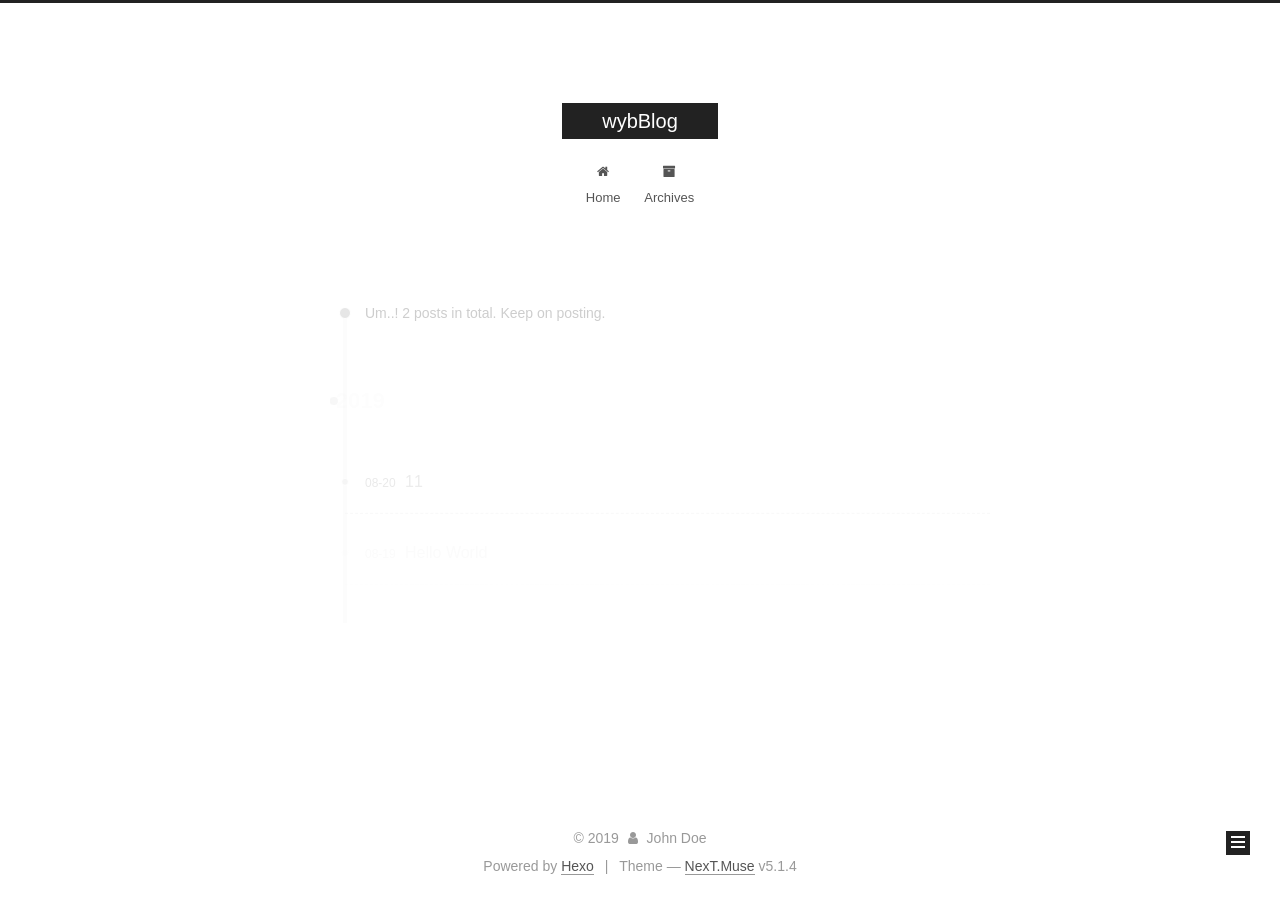
<file: archives/2019/index.html>
<!DOCTYPE html>



  


<html class="theme-next muse use-motion" lang="en">
<head><meta name="generator" content="Hexo 3.9.0">
  <meta charset="UTF-8">
<meta http-equiv="X-UA-Compatible" content="IE=edge">
<meta name="viewport" content="width=device-width, initial-scale=1, maximum-scale=1">
<meta name="theme-color" content="#222">









<meta http-equiv="Cache-Control" content="no-transform">
<meta http-equiv="Cache-Control" content="no-siteapp">
















  
  
  <link href="/lib/fancybox/source/jquery.fancybox.css?v=2.1.5" rel="stylesheet" type="text/css">







<link href="/lib/font-awesome/css/font-awesome.min.css?v=4.6.2" rel="stylesheet" type="text/css">

<link href="/css/main.css?v=5.1.4" rel="stylesheet" type="text/css">


  <link rel="apple-touch-icon" sizes="180x180" href="/images/apple-touch-icon-next.png?v=5.1.4">


  <link rel="icon" type="image/png" sizes="32x32" href="/images/favicon-32x32-next.png?v=5.1.4">


  <link rel="icon" type="image/png" sizes="16x16" href="/images/favicon-16x16-next.png?v=5.1.4">


  <link rel="mask-icon" href="/images/logo.svg?v=5.1.4" color="#222">





  <meta name="keywords" content="Hexo, NexT">










<meta property="og:type" content="website">
<meta property="og:title" content="wybBlog">
<meta property="og:url" content="http://yoursite.com/archives/2019/index.html">
<meta property="og:site_name" content="wybBlog">
<meta property="og:locale" content="en">
<meta name="twitter:card" content="summary">
<meta name="twitter:title" content="wybBlog">



<script type="text/javascript" id="hexo.configurations">
  var NexT = window.NexT || {};
  var CONFIG = {
    root: '/',
    scheme: 'Muse',
    version: '5.1.4',
    sidebar: {"position":"left","display":"post","offset":12,"b2t":false,"scrollpercent":false,"onmobile":false},
    fancybox: true,
    tabs: true,
    motion: {"enable":true,"async":false,"transition":{"post_block":"fadeIn","post_header":"slideDownIn","post_body":"slideDownIn","coll_header":"slideLeftIn","sidebar":"slideUpIn"}},
    duoshuo: {
      userId: '0',
      author: 'Author'
    },
    algolia: {
      applicationID: '',
      apiKey: '',
      indexName: '',
      hits: {"per_page":10},
      labels: {"input_placeholder":"Search for Posts","hits_empty":"We didn't find any results for the search: ${query}","hits_stats":"${hits} results found in ${time} ms"}
    }
  };
</script>



  <link rel="canonical" href="http://yoursite.com/archives/2019/">





  <title>Archive | wybBlog</title>
  








</head>

<body itemscope itemtype="http://schema.org/WebPage" lang="en">

  
  
    
  

  <div class="container sidebar-position-left page-archive">
    <div class="headband"></div>

    <header id="header" class="header" itemscope itemtype="http://schema.org/WPHeader">
      <div class="header-inner"><div class="site-brand-wrapper">
  <div class="site-meta ">
    

    <div class="custom-logo-site-title">
      <a href="/" class="brand" rel="start">
        <span class="logo-line-before"><i></i></span>
        <span class="site-title">wybBlog</span>
        <span class="logo-line-after"><i></i></span>
      </a>
    </div>
      
        <p class="site-subtitle"></p>
      
  </div>

  <div class="site-nav-toggle">
    <button>
      <span class="btn-bar"></span>
      <span class="btn-bar"></span>
      <span class="btn-bar"></span>
    </button>
  </div>
</div>

<nav class="site-nav">
  

  
    <ul id="menu" class="menu">
      
        
        <li class="menu-item menu-item-home">
          <a href="/" rel="section">
            
              <i class="menu-item-icon fa fa-fw fa-home"></i> <br>
            
            Home
          </a>
        </li>
      
        
        <li class="menu-item menu-item-archives">
          <a href="/archives/" rel="section">
            
              <i class="menu-item-icon fa fa-fw fa-archive"></i> <br>
            
            Archives
          </a>
        </li>
      

      
    </ul>
  

  
</nav>



 </div>
    </header>

    <main id="main" class="main">
      <div class="main-inner">
        <div class="content-wrap">
          <div id="content" class="content">
            

  
  
  
  <div class="post-block archive">
    <div id="posts" class="posts-collapse">
      <span class="archive-move-on"></span>

      <span class="archive-page-counter">
        
        
        
          
        
        Um..! 2 posts in total. Keep on posting.
      </span>

      

        
        
        

        
          
          <div class="collection-title">
            <h1 class="archive-year" id="archive-year-2019">2019</h1>
          </div>
        
        

        

  <article class="post post-type-normal" itemscope itemtype="http://schema.org/Article">
    <header class="post-header">

      <h2 class="post-title">
        
            <a class="post-title-link" href="/2019/08/20/11/" itemprop="url">
              
                <span itemprop="name">11</span>
              
            </a>
        
      </h2>

      <div class="post-meta">
        <time class="post-time" itemprop="dateCreated" datetime="2019-08-20T12:00:09+08:00" content="2019-08-20">
          08-20
        </time>
      </div>

    </header>
  </article>



      

        
        
        

        
        

        

  <article class="post post-type-normal" itemscope itemtype="http://schema.org/Article">
    <header class="post-header">

      <h2 class="post-title">
        
            <a class="post-title-link" href="/2019/08/19/hello-world/" itemprop="url">
              
                <span itemprop="name">Hello World</span>
              
            </a>
        
      </h2>

      <div class="post-meta">
        <time class="post-time" itemprop="dateCreated" datetime="2019-08-19T19:18:09+08:00" content="2019-08-19">
          08-19
        </time>
      </div>

    </header>
  </article>



      

    </div>
  </div>
  
  
  

  



          </div>
          


          

        </div>
        
          
  
  <div class="sidebar-toggle">
    <div class="sidebar-toggle-line-wrap">
      <span class="sidebar-toggle-line sidebar-toggle-line-first"></span>
      <span class="sidebar-toggle-line sidebar-toggle-line-middle"></span>
      <span class="sidebar-toggle-line sidebar-toggle-line-last"></span>
    </div>
  </div>

  <aside id="sidebar" class="sidebar">
    
    <div class="sidebar-inner">

      

      

      <section class="site-overview-wrap sidebar-panel sidebar-panel-active">
        <div class="site-overview">
          <div class="site-author motion-element" itemprop="author" itemscope itemtype="http://schema.org/Person">
            
              <p class="site-author-name" itemprop="name">John Doe</p>
              <p class="site-description motion-element" itemprop="description"></p>
          </div>

          <nav class="site-state motion-element">

            
              <div class="site-state-item site-state-posts">
              
                <a href="/archives/">
              
                  <span class="site-state-item-count">2</span>
                  <span class="site-state-item-name">posts</span>
                </a>
              </div>
            

            

            

          </nav>

          

          

          
          

          
          

          

        </div>
      </section>

      

      

    </div>
  </aside>


        
      </div>
    </main>

    <footer id="footer" class="footer">
      <div class="footer-inner">
        <div class="copyright">&copy; <span itemprop="copyrightYear">2019</span>
  <span class="with-love">
    <i class="fa fa-user"></i>
  </span>
  <span class="author" itemprop="copyrightHolder">John Doe</span>

  
</div>


  <div class="powered-by">Powered by <a class="theme-link" target="_blank" href="https://hexo.io">Hexo</a></div>



  <span class="post-meta-divider">|</span>



  <div class="theme-info">Theme &mdash; <a class="theme-link" target="_blank" href="https://github.com/iissnan/hexo-theme-next">NexT.Muse</a> v5.1.4</div>




        







        
      </div>
    </footer>

    
      <div class="back-to-top">
        <i class="fa fa-arrow-up"></i>
        
      </div>
    

    

  </div>

  

<script type="text/javascript">
  if (Object.prototype.toString.call(window.Promise) !== '[object Function]') {
    window.Promise = null;
  }
</script>









  












  
  
    <script type="text/javascript" src="/lib/jquery/index.js?v=2.1.3"></script>
  

  
  
    <script type="text/javascript" src="/lib/fastclick/lib/fastclick.min.js?v=1.0.6"></script>
  

  
  
    <script type="text/javascript" src="/lib/jquery_lazyload/jquery.lazyload.js?v=1.9.7"></script>
  

  
  
    <script type="text/javascript" src="/lib/velocity/velocity.min.js?v=1.2.1"></script>
  

  
  
    <script type="text/javascript" src="/lib/velocity/velocity.ui.min.js?v=1.2.1"></script>
  

  
  
    <script type="text/javascript" src="/lib/fancybox/source/jquery.fancybox.pack.js?v=2.1.5"></script>
  


  


  <script type="text/javascript" src="/js/src/utils.js?v=5.1.4"></script>

  <script type="text/javascript" src="/js/src/motion.js?v=5.1.4"></script>



  
  

  

  


  <script type="text/javascript" src="/js/src/bootstrap.js?v=5.1.4"></script>



  


  




	





  





  












  





  

  

  

  
  

  

  

  

</body>
</html>
</file>
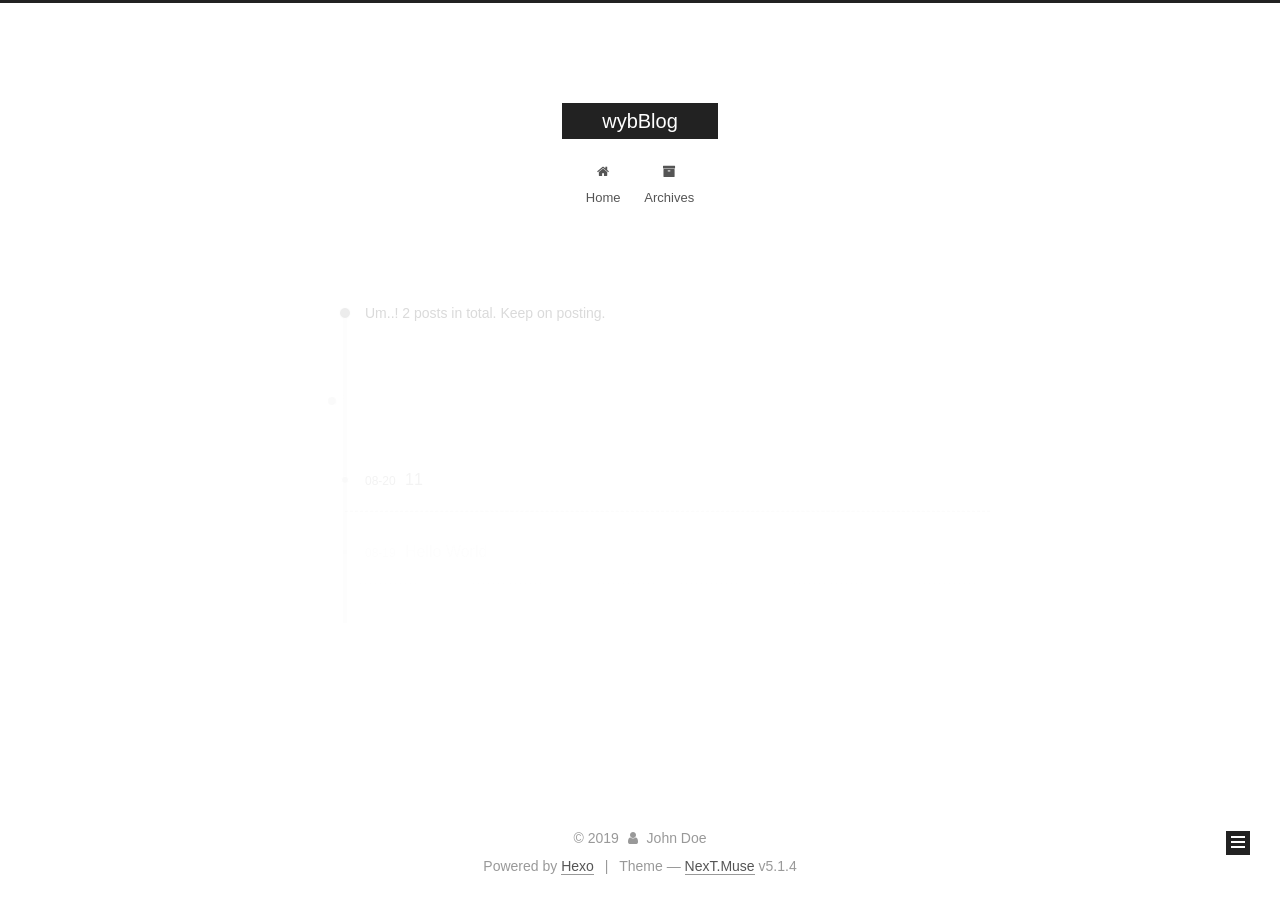
<file: archives/2019/08/index.html>
<!DOCTYPE html>



  


<html class="theme-next muse use-motion" lang="en">
<head><meta name="generator" content="Hexo 3.9.0">
  <meta charset="UTF-8">
<meta http-equiv="X-UA-Compatible" content="IE=edge">
<meta name="viewport" content="width=device-width, initial-scale=1, maximum-scale=1">
<meta name="theme-color" content="#222">









<meta http-equiv="Cache-Control" content="no-transform">
<meta http-equiv="Cache-Control" content="no-siteapp">
















  
  
  <link href="/lib/fancybox/source/jquery.fancybox.css?v=2.1.5" rel="stylesheet" type="text/css">







<link href="/lib/font-awesome/css/font-awesome.min.css?v=4.6.2" rel="stylesheet" type="text/css">

<link href="/css/main.css?v=5.1.4" rel="stylesheet" type="text/css">


  <link rel="apple-touch-icon" sizes="180x180" href="/images/apple-touch-icon-next.png?v=5.1.4">


  <link rel="icon" type="image/png" sizes="32x32" href="/images/favicon-32x32-next.png?v=5.1.4">


  <link rel="icon" type="image/png" sizes="16x16" href="/images/favicon-16x16-next.png?v=5.1.4">


  <link rel="mask-icon" href="/images/logo.svg?v=5.1.4" color="#222">





  <meta name="keywords" content="Hexo, NexT">










<meta property="og:type" content="website">
<meta property="og:title" content="wybBlog">
<meta property="og:url" content="http://yoursite.com/archives/2019/08/index.html">
<meta property="og:site_name" content="wybBlog">
<meta property="og:locale" content="en">
<meta name="twitter:card" content="summary">
<meta name="twitter:title" content="wybBlog">



<script type="text/javascript" id="hexo.configurations">
  var NexT = window.NexT || {};
  var CONFIG = {
    root: '/',
    scheme: 'Muse',
    version: '5.1.4',
    sidebar: {"position":"left","display":"post","offset":12,"b2t":false,"scrollpercent":false,"onmobile":false},
    fancybox: true,
    tabs: true,
    motion: {"enable":true,"async":false,"transition":{"post_block":"fadeIn","post_header":"slideDownIn","post_body":"slideDownIn","coll_header":"slideLeftIn","sidebar":"slideUpIn"}},
    duoshuo: {
      userId: '0',
      author: 'Author'
    },
    algolia: {
      applicationID: '',
      apiKey: '',
      indexName: '',
      hits: {"per_page":10},
      labels: {"input_placeholder":"Search for Posts","hits_empty":"We didn't find any results for the search: ${query}","hits_stats":"${hits} results found in ${time} ms"}
    }
  };
</script>



  <link rel="canonical" href="http://yoursite.com/archives/2019/08/">





  <title>Archive | wybBlog</title>
  








</head>

<body itemscope itemtype="http://schema.org/WebPage" lang="en">

  
  
    
  

  <div class="container sidebar-position-left page-archive">
    <div class="headband"></div>

    <header id="header" class="header" itemscope itemtype="http://schema.org/WPHeader">
      <div class="header-inner"><div class="site-brand-wrapper">
  <div class="site-meta ">
    

    <div class="custom-logo-site-title">
      <a href="/" class="brand" rel="start">
        <span class="logo-line-before"><i></i></span>
        <span class="site-title">wybBlog</span>
        <span class="logo-line-after"><i></i></span>
      </a>
    </div>
      
        <p class="site-subtitle"></p>
      
  </div>

  <div class="site-nav-toggle">
    <button>
      <span class="btn-bar"></span>
      <span class="btn-bar"></span>
      <span class="btn-bar"></span>
    </button>
  </div>
</div>

<nav class="site-nav">
  

  
    <ul id="menu" class="menu">
      
        
        <li class="menu-item menu-item-home">
          <a href="/" rel="section">
            
              <i class="menu-item-icon fa fa-fw fa-home"></i> <br>
            
            Home
          </a>
        </li>
      
        
        <li class="menu-item menu-item-archives">
          <a href="/archives/" rel="section">
            
              <i class="menu-item-icon fa fa-fw fa-archive"></i> <br>
            
            Archives
          </a>
        </li>
      

      
    </ul>
  

  
</nav>



 </div>
    </header>

    <main id="main" class="main">
      <div class="main-inner">
        <div class="content-wrap">
          <div id="content" class="content">
            

  
  
  
  <div class="post-block archive">
    <div id="posts" class="posts-collapse">
      <span class="archive-move-on"></span>

      <span class="archive-page-counter">
        
        
        
          
        
        Um..! 2 posts in total. Keep on posting.
      </span>

      

        
        
        

        
          
          <div class="collection-title">
            <h1 class="archive-year" id="archive-year-2019">2019</h1>
          </div>
        
        

        

  <article class="post post-type-normal" itemscope itemtype="http://schema.org/Article">
    <header class="post-header">

      <h2 class="post-title">
        
            <a class="post-title-link" href="/2019/08/20/11/" itemprop="url">
              
                <span itemprop="name">11</span>
              
            </a>
        
      </h2>

      <div class="post-meta">
        <time class="post-time" itemprop="dateCreated" datetime="2019-08-20T12:00:09+08:00" content="2019-08-20">
          08-20
        </time>
      </div>

    </header>
  </article>



      

        
        
        

        
        

        

  <article class="post post-type-normal" itemscope itemtype="http://schema.org/Article">
    <header class="post-header">

      <h2 class="post-title">
        
            <a class="post-title-link" href="/2019/08/19/hello-world/" itemprop="url">
              
                <span itemprop="name">Hello World</span>
              
            </a>
        
      </h2>

      <div class="post-meta">
        <time class="post-time" itemprop="dateCreated" datetime="2019-08-19T19:18:09+08:00" content="2019-08-19">
          08-19
        </time>
      </div>

    </header>
  </article>



      

    </div>
  </div>
  
  
  

  



          </div>
          


          

        </div>
        
          
  
  <div class="sidebar-toggle">
    <div class="sidebar-toggle-line-wrap">
      <span class="sidebar-toggle-line sidebar-toggle-line-first"></span>
      <span class="sidebar-toggle-line sidebar-toggle-line-middle"></span>
      <span class="sidebar-toggle-line sidebar-toggle-line-last"></span>
    </div>
  </div>

  <aside id="sidebar" class="sidebar">
    
    <div class="sidebar-inner">

      

      

      <section class="site-overview-wrap sidebar-panel sidebar-panel-active">
        <div class="site-overview">
          <div class="site-author motion-element" itemprop="author" itemscope itemtype="http://schema.org/Person">
            
              <p class="site-author-name" itemprop="name">John Doe</p>
              <p class="site-description motion-element" itemprop="description"></p>
          </div>

          <nav class="site-state motion-element">

            
              <div class="site-state-item site-state-posts">
              
                <a href="/archives/">
              
                  <span class="site-state-item-count">2</span>
                  <span class="site-state-item-name">posts</span>
                </a>
              </div>
            

            

            

          </nav>

          

          

          
          

          
          

          

        </div>
      </section>

      

      

    </div>
  </aside>


        
      </div>
    </main>

    <footer id="footer" class="footer">
      <div class="footer-inner">
        <div class="copyright">&copy; <span itemprop="copyrightYear">2019</span>
  <span class="with-love">
    <i class="fa fa-user"></i>
  </span>
  <span class="author" itemprop="copyrightHolder">John Doe</span>

  
</div>


  <div class="powered-by">Powered by <a class="theme-link" target="_blank" href="https://hexo.io">Hexo</a></div>



  <span class="post-meta-divider">|</span>



  <div class="theme-info">Theme &mdash; <a class="theme-link" target="_blank" href="https://github.com/iissnan/hexo-theme-next">NexT.Muse</a> v5.1.4</div>




        







        
      </div>
    </footer>

    
      <div class="back-to-top">
        <i class="fa fa-arrow-up"></i>
        
      </div>
    

    

  </div>

  

<script type="text/javascript">
  if (Object.prototype.toString.call(window.Promise) !== '[object Function]') {
    window.Promise = null;
  }
</script>









  












  
  
    <script type="text/javascript" src="/lib/jquery/index.js?v=2.1.3"></script>
  

  
  
    <script type="text/javascript" src="/lib/fastclick/lib/fastclick.min.js?v=1.0.6"></script>
  

  
  
    <script type="text/javascript" src="/lib/jquery_lazyload/jquery.lazyload.js?v=1.9.7"></script>
  

  
  
    <script type="text/javascript" src="/lib/velocity/velocity.min.js?v=1.2.1"></script>
  

  
  
    <script type="text/javascript" src="/lib/velocity/velocity.ui.min.js?v=1.2.1"></script>
  

  
  
    <script type="text/javascript" src="/lib/fancybox/source/jquery.fancybox.pack.js?v=2.1.5"></script>
  


  


  <script type="text/javascript" src="/js/src/utils.js?v=5.1.4"></script>

  <script type="text/javascript" src="/js/src/motion.js?v=5.1.4"></script>



  
  

  

  


  <script type="text/javascript" src="/js/src/bootstrap.js?v=5.1.4"></script>



  


  




	





  





  












  





  

  

  

  
  

  

  

  

</body>
</html>
</file>
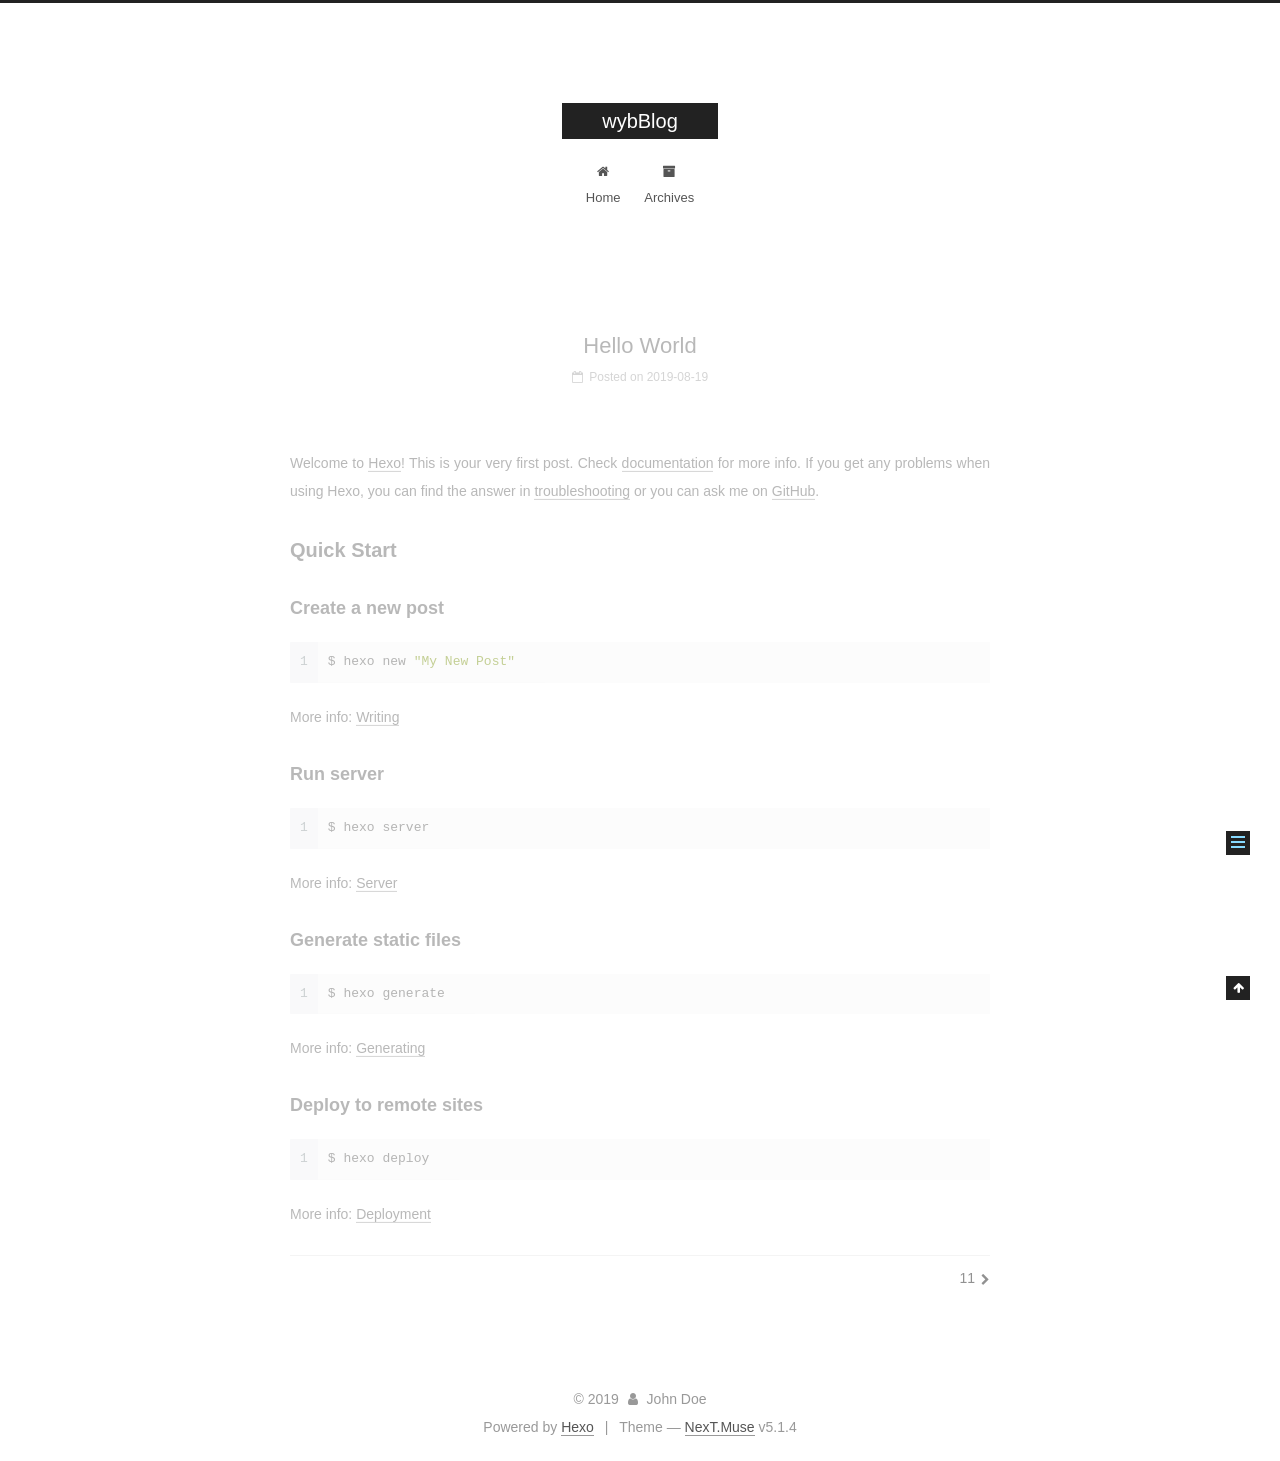
<file: 2019/08/19/hello-world/index.html>
<!DOCTYPE html>



  


<html class="theme-next muse use-motion" lang="en">
<head><meta name="generator" content="Hexo 3.9.0">
  <meta charset="UTF-8">
<meta http-equiv="X-UA-Compatible" content="IE=edge">
<meta name="viewport" content="width=device-width, initial-scale=1, maximum-scale=1">
<meta name="theme-color" content="#222">









<meta http-equiv="Cache-Control" content="no-transform">
<meta http-equiv="Cache-Control" content="no-siteapp">
















  
  
  <link href="/lib/fancybox/source/jquery.fancybox.css?v=2.1.5" rel="stylesheet" type="text/css">







<link href="/lib/font-awesome/css/font-awesome.min.css?v=4.6.2" rel="stylesheet" type="text/css">

<link href="/css/main.css?v=5.1.4" rel="stylesheet" type="text/css">


  <link rel="apple-touch-icon" sizes="180x180" href="/images/apple-touch-icon-next.png?v=5.1.4">


  <link rel="icon" type="image/png" sizes="32x32" href="/images/favicon-32x32-next.png?v=5.1.4">


  <link rel="icon" type="image/png" sizes="16x16" href="/images/favicon-16x16-next.png?v=5.1.4">


  <link rel="mask-icon" href="/images/logo.svg?v=5.1.4" color="#222">





  <meta name="keywords" content="Hexo, NexT">










<meta name="description" content="Welcome to Hexo! This is your very first post. Check documentation for more info. If you get any problems when using Hexo, you can find the answer in troubleshooting or you can ask me on GitHub. Quick">
<meta property="og:type" content="article">
<meta property="og:title" content="Hello World">
<meta property="og:url" content="http://yoursite.com/2019/08/19/hello-world/index.html">
<meta property="og:site_name" content="wybBlog">
<meta property="og:description" content="Welcome to Hexo! This is your very first post. Check documentation for more info. If you get any problems when using Hexo, you can find the answer in troubleshooting or you can ask me on GitHub. Quick">
<meta property="og:locale" content="en">
<meta property="og:updated_time" content="2019-08-19T11:18:09.352Z">
<meta name="twitter:card" content="summary">
<meta name="twitter:title" content="Hello World">
<meta name="twitter:description" content="Welcome to Hexo! This is your very first post. Check documentation for more info. If you get any problems when using Hexo, you can find the answer in troubleshooting or you can ask me on GitHub. Quick">



<script type="text/javascript" id="hexo.configurations">
  var NexT = window.NexT || {};
  var CONFIG = {
    root: '/',
    scheme: 'Muse',
    version: '5.1.4',
    sidebar: {"position":"left","display":"post","offset":12,"b2t":false,"scrollpercent":false,"onmobile":false},
    fancybox: true,
    tabs: true,
    motion: {"enable":true,"async":false,"transition":{"post_block":"fadeIn","post_header":"slideDownIn","post_body":"slideDownIn","coll_header":"slideLeftIn","sidebar":"slideUpIn"}},
    duoshuo: {
      userId: '0',
      author: 'Author'
    },
    algolia: {
      applicationID: '',
      apiKey: '',
      indexName: '',
      hits: {"per_page":10},
      labels: {"input_placeholder":"Search for Posts","hits_empty":"We didn't find any results for the search: ${query}","hits_stats":"${hits} results found in ${time} ms"}
    }
  };
</script>



  <link rel="canonical" href="http://yoursite.com/2019/08/19/hello-world/">





  <title>Hello World | wybBlog</title>
  








</head>

<body itemscope itemtype="http://schema.org/WebPage" lang="en">

  
  
    
  

  <div class="container sidebar-position-left page-post-detail">
    <div class="headband"></div>

    <header id="header" class="header" itemscope itemtype="http://schema.org/WPHeader">
      <div class="header-inner"><div class="site-brand-wrapper">
  <div class="site-meta ">
    

    <div class="custom-logo-site-title">
      <a href="/" class="brand" rel="start">
        <span class="logo-line-before"><i></i></span>
        <span class="site-title">wybBlog</span>
        <span class="logo-line-after"><i></i></span>
      </a>
    </div>
      
        <p class="site-subtitle"></p>
      
  </div>

  <div class="site-nav-toggle">
    <button>
      <span class="btn-bar"></span>
      <span class="btn-bar"></span>
      <span class="btn-bar"></span>
    </button>
  </div>
</div>

<nav class="site-nav">
  

  
    <ul id="menu" class="menu">
      
        
        <li class="menu-item menu-item-home">
          <a href="/" rel="section">
            
              <i class="menu-item-icon fa fa-fw fa-home"></i> <br>
            
            Home
          </a>
        </li>
      
        
        <li class="menu-item menu-item-archives">
          <a href="/archives/" rel="section">
            
              <i class="menu-item-icon fa fa-fw fa-archive"></i> <br>
            
            Archives
          </a>
        </li>
      

      
    </ul>
  

  
</nav>



 </div>
    </header>

    <main id="main" class="main">
      <div class="main-inner">
        <div class="content-wrap">
          <div id="content" class="content">
            

  <div id="posts" class="posts-expand">
    

  

  
  
  

  <article class="post post-type-normal" itemscope itemtype="http://schema.org/Article">
  
  
  
  <div class="post-block">
    <link itemprop="mainEntityOfPage" href="http://yoursite.com/2019/08/19/hello-world/">

    <span hidden itemprop="author" itemscope itemtype="http://schema.org/Person">
      <meta itemprop="name" content="John Doe">
      <meta itemprop="description" content>
      <meta itemprop="image" content="/images/avatar.gif">
    </span>

    <span hidden itemprop="publisher" itemscope itemtype="http://schema.org/Organization">
      <meta itemprop="name" content="wybBlog">
    </span>

    
      <header class="post-header">

        
        
          <h1 class="post-title" itemprop="name headline">Hello World</h1>
        

        <div class="post-meta">
          <span class="post-time">
            
              <span class="post-meta-item-icon">
                <i class="fa fa-calendar-o"></i>
              </span>
              
                <span class="post-meta-item-text">Posted on</span>
              
              <time title="Post created" itemprop="dateCreated datePublished" datetime="2019-08-19T19:18:09+08:00">
                2019-08-19
              </time>
            

            

            
          </span>

          

          
            
          

          
          

          

          

          

        </div>
      </header>
    

    
    
    
    <div class="post-body" itemprop="articleBody">

      
      

      
        <p>Welcome to <a href="https://hexo.io/" target="_blank" rel="noopener">Hexo</a>! This is your very first post. Check <a href="https://hexo.io/docs/" target="_blank" rel="noopener">documentation</a> for more info. If you get any problems when using Hexo, you can find the answer in <a href="https://hexo.io/docs/troubleshooting.html" target="_blank" rel="noopener">troubleshooting</a> or you can ask me on <a href="https://github.com/hexojs/hexo/issues" target="_blank" rel="noopener">GitHub</a>.</p>
<h2 id="Quick-Start"><a href="#Quick-Start" class="headerlink" title="Quick Start"></a>Quick Start</h2><h3 id="Create-a-new-post"><a href="#Create-a-new-post" class="headerlink" title="Create a new post"></a>Create a new post</h3><figure class="highlight bash"><table><tr><td class="gutter"><pre><span class="line">1</span><br></pre></td><td class="code"><pre><span class="line">$ hexo new <span class="string">"My New Post"</span></span><br></pre></td></tr></table></figure>

<p>More info: <a href="https://hexo.io/docs/writing.html" target="_blank" rel="noopener">Writing</a></p>
<h3 id="Run-server"><a href="#Run-server" class="headerlink" title="Run server"></a>Run server</h3><figure class="highlight bash"><table><tr><td class="gutter"><pre><span class="line">1</span><br></pre></td><td class="code"><pre><span class="line">$ hexo server</span><br></pre></td></tr></table></figure>

<p>More info: <a href="https://hexo.io/docs/server.html" target="_blank" rel="noopener">Server</a></p>
<h3 id="Generate-static-files"><a href="#Generate-static-files" class="headerlink" title="Generate static files"></a>Generate static files</h3><figure class="highlight bash"><table><tr><td class="gutter"><pre><span class="line">1</span><br></pre></td><td class="code"><pre><span class="line">$ hexo generate</span><br></pre></td></tr></table></figure>

<p>More info: <a href="https://hexo.io/docs/generating.html" target="_blank" rel="noopener">Generating</a></p>
<h3 id="Deploy-to-remote-sites"><a href="#Deploy-to-remote-sites" class="headerlink" title="Deploy to remote sites"></a>Deploy to remote sites</h3><figure class="highlight bash"><table><tr><td class="gutter"><pre><span class="line">1</span><br></pre></td><td class="code"><pre><span class="line">$ hexo deploy</span><br></pre></td></tr></table></figure>

<p>More info: <a href="https://hexo.io/docs/deployment.html" target="_blank" rel="noopener">Deployment</a></p>

      
    </div>
    
    
    

    

    

    

    <footer class="post-footer">
      

      
      
      

      
        <div class="post-nav">
          <div class="post-nav-next post-nav-item">
            
          </div>

          <span class="post-nav-divider"></span>

          <div class="post-nav-prev post-nav-item">
            
              <a href="/2019/08/20/11/" rel="prev" title="11">
                11 <i class="fa fa-chevron-right"></i>
              </a>
            
          </div>
        </div>
      

      
      
    </footer>
  </div>
  
  
  
  </article>



    <div class="post-spread">
      
    </div>
  </div>


          </div>
          


          

  



        </div>
        
          
  
  <div class="sidebar-toggle">
    <div class="sidebar-toggle-line-wrap">
      <span class="sidebar-toggle-line sidebar-toggle-line-first"></span>
      <span class="sidebar-toggle-line sidebar-toggle-line-middle"></span>
      <span class="sidebar-toggle-line sidebar-toggle-line-last"></span>
    </div>
  </div>

  <aside id="sidebar" class="sidebar">
    
    <div class="sidebar-inner">

      

      
        <ul class="sidebar-nav motion-element">
          <li class="sidebar-nav-toc sidebar-nav-active" data-target="post-toc-wrap">
            Table of Contents
          </li>
          <li class="sidebar-nav-overview" data-target="site-overview-wrap">
            Overview
          </li>
        </ul>
      

      <section class="site-overview-wrap sidebar-panel">
        <div class="site-overview">
          <div class="site-author motion-element" itemprop="author" itemscope itemtype="http://schema.org/Person">
            
              <p class="site-author-name" itemprop="name">John Doe</p>
              <p class="site-description motion-element" itemprop="description"></p>
          </div>

          <nav class="site-state motion-element">

            
              <div class="site-state-item site-state-posts">
              
                <a href="/archives/">
              
                  <span class="site-state-item-count">2</span>
                  <span class="site-state-item-name">posts</span>
                </a>
              </div>
            

            

            

          </nav>

          

          

          
          

          
          

          

        </div>
      </section>

      
      <!--noindex-->
        <section class="post-toc-wrap motion-element sidebar-panel sidebar-panel-active">
          <div class="post-toc">

            
              
            

            
              <div class="post-toc-content"><ol class="nav"><li class="nav-item nav-level-2"><a class="nav-link" href="#Quick-Start"><span class="nav-number">1.</span> <span class="nav-text">Quick Start</span></a><ol class="nav-child"><li class="nav-item nav-level-3"><a class="nav-link" href="#Create-a-new-post"><span class="nav-number">1.1.</span> <span class="nav-text">Create a new post</span></a></li><li class="nav-item nav-level-3"><a class="nav-link" href="#Run-server"><span class="nav-number">1.2.</span> <span class="nav-text">Run server</span></a></li><li class="nav-item nav-level-3"><a class="nav-link" href="#Generate-static-files"><span class="nav-number">1.3.</span> <span class="nav-text">Generate static files</span></a></li><li class="nav-item nav-level-3"><a class="nav-link" href="#Deploy-to-remote-sites"><span class="nav-number">1.4.</span> <span class="nav-text">Deploy to remote sites</span></a></li></ol></li></ol></div>
            

          </div>
        </section>
      <!--/noindex-->
      

      

    </div>
  </aside>


        
      </div>
    </main>

    <footer id="footer" class="footer">
      <div class="footer-inner">
        <div class="copyright">&copy; <span itemprop="copyrightYear">2019</span>
  <span class="with-love">
    <i class="fa fa-user"></i>
  </span>
  <span class="author" itemprop="copyrightHolder">John Doe</span>

  
</div>


  <div class="powered-by">Powered by <a class="theme-link" target="_blank" href="https://hexo.io">Hexo</a></div>



  <span class="post-meta-divider">|</span>



  <div class="theme-info">Theme &mdash; <a class="theme-link" target="_blank" href="https://github.com/iissnan/hexo-theme-next">NexT.Muse</a> v5.1.4</div>




        







        
      </div>
    </footer>

    
      <div class="back-to-top">
        <i class="fa fa-arrow-up"></i>
        
      </div>
    

    

  </div>

  

<script type="text/javascript">
  if (Object.prototype.toString.call(window.Promise) !== '[object Function]') {
    window.Promise = null;
  }
</script>









  












  
  
    <script type="text/javascript" src="/lib/jquery/index.js?v=2.1.3"></script>
  

  
  
    <script type="text/javascript" src="/lib/fastclick/lib/fastclick.min.js?v=1.0.6"></script>
  

  
  
    <script type="text/javascript" src="/lib/jquery_lazyload/jquery.lazyload.js?v=1.9.7"></script>
  

  
  
    <script type="text/javascript" src="/lib/velocity/velocity.min.js?v=1.2.1"></script>
  

  
  
    <script type="text/javascript" src="/lib/velocity/velocity.ui.min.js?v=1.2.1"></script>
  

  
  
    <script type="text/javascript" src="/lib/fancybox/source/jquery.fancybox.pack.js?v=2.1.5"></script>
  


  


  <script type="text/javascript" src="/js/src/utils.js?v=5.1.4"></script>

  <script type="text/javascript" src="/js/src/motion.js?v=5.1.4"></script>



  
  

  
  <script type="text/javascript" src="/js/src/scrollspy.js?v=5.1.4"></script>
<script type="text/javascript" src="/js/src/post-details.js?v=5.1.4"></script>



  


  <script type="text/javascript" src="/js/src/bootstrap.js?v=5.1.4"></script>



  


  




	





  





  












  





  

  

  

  
  

  

  

  

</body>
</html>
</file>
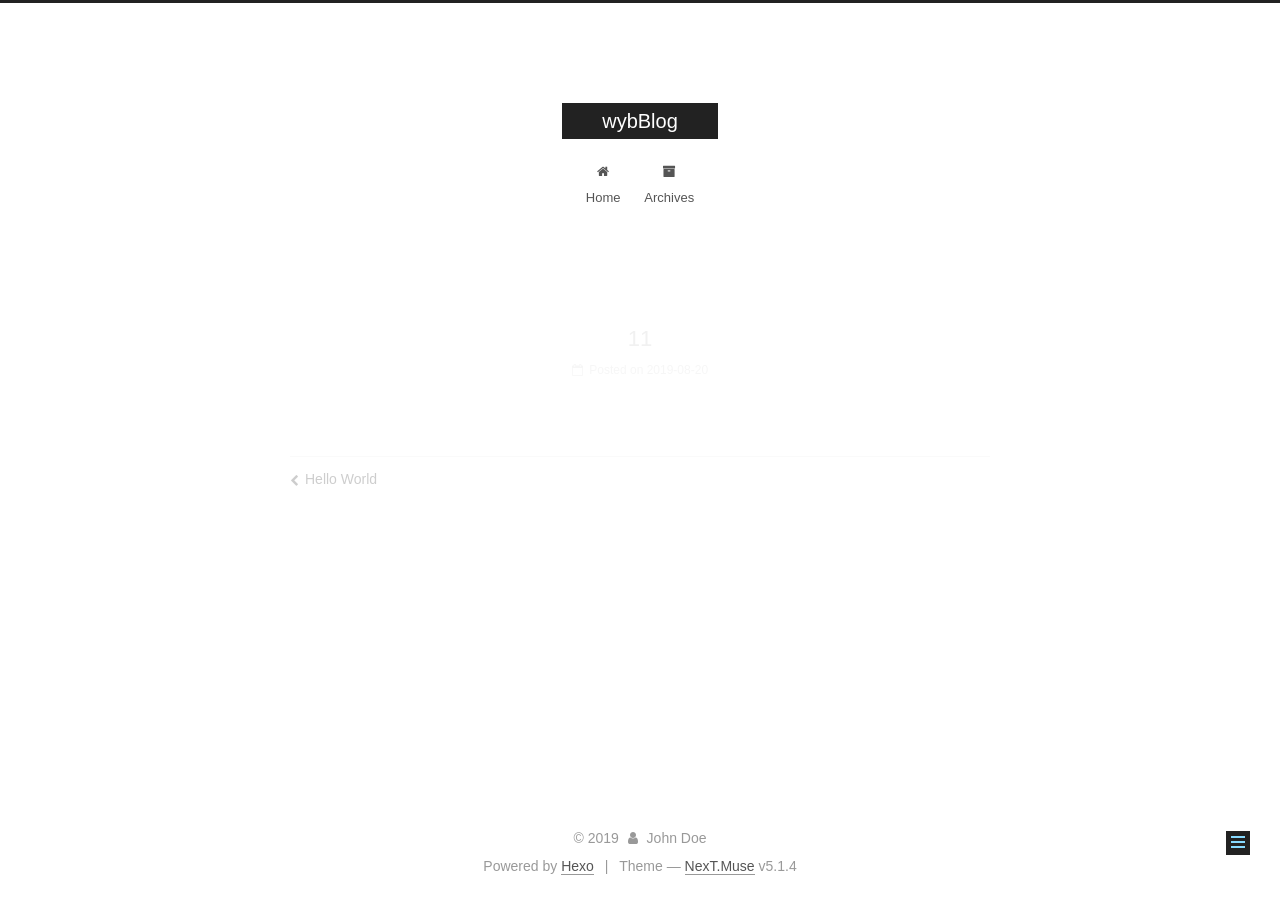
<file: 2019/08/20/11/index.html>
<!DOCTYPE html>



  


<html class="theme-next muse use-motion" lang="en">
<head><meta name="generator" content="Hexo 3.9.0">
  <meta charset="UTF-8">
<meta http-equiv="X-UA-Compatible" content="IE=edge">
<meta name="viewport" content="width=device-width, initial-scale=1, maximum-scale=1">
<meta name="theme-color" content="#222">









<meta http-equiv="Cache-Control" content="no-transform">
<meta http-equiv="Cache-Control" content="no-siteapp">
















  
  
  <link href="/lib/fancybox/source/jquery.fancybox.css?v=2.1.5" rel="stylesheet" type="text/css">







<link href="/lib/font-awesome/css/font-awesome.min.css?v=4.6.2" rel="stylesheet" type="text/css">

<link href="/css/main.css?v=5.1.4" rel="stylesheet" type="text/css">


  <link rel="apple-touch-icon" sizes="180x180" href="/images/apple-touch-icon-next.png?v=5.1.4">


  <link rel="icon" type="image/png" sizes="32x32" href="/images/favicon-32x32-next.png?v=5.1.4">


  <link rel="icon" type="image/png" sizes="16x16" href="/images/favicon-16x16-next.png?v=5.1.4">


  <link rel="mask-icon" href="/images/logo.svg?v=5.1.4" color="#222">





  <meta name="keywords" content="Hexo, NexT">










<meta property="og:type" content="article">
<meta property="og:title" content="11">
<meta property="og:url" content="http://yoursite.com/2019/08/20/11/index.html">
<meta property="og:site_name" content="wybBlog">
<meta property="og:locale" content="en">
<meta property="og:updated_time" content="2019-08-20T04:00:09.385Z">
<meta name="twitter:card" content="summary">
<meta name="twitter:title" content="11">



<script type="text/javascript" id="hexo.configurations">
  var NexT = window.NexT || {};
  var CONFIG = {
    root: '/',
    scheme: 'Muse',
    version: '5.1.4',
    sidebar: {"position":"left","display":"post","offset":12,"b2t":false,"scrollpercent":false,"onmobile":false},
    fancybox: true,
    tabs: true,
    motion: {"enable":true,"async":false,"transition":{"post_block":"fadeIn","post_header":"slideDownIn","post_body":"slideDownIn","coll_header":"slideLeftIn","sidebar":"slideUpIn"}},
    duoshuo: {
      userId: '0',
      author: 'Author'
    },
    algolia: {
      applicationID: '',
      apiKey: '',
      indexName: '',
      hits: {"per_page":10},
      labels: {"input_placeholder":"Search for Posts","hits_empty":"We didn't find any results for the search: ${query}","hits_stats":"${hits} results found in ${time} ms"}
    }
  };
</script>



  <link rel="canonical" href="http://yoursite.com/2019/08/20/11/">





  <title>11 | wybBlog</title>
  








</head>

<body itemscope itemtype="http://schema.org/WebPage" lang="en">

  
  
    
  

  <div class="container sidebar-position-left page-post-detail">
    <div class="headband"></div>

    <header id="header" class="header" itemscope itemtype="http://schema.org/WPHeader">
      <div class="header-inner"><div class="site-brand-wrapper">
  <div class="site-meta ">
    

    <div class="custom-logo-site-title">
      <a href="/" class="brand" rel="start">
        <span class="logo-line-before"><i></i></span>
        <span class="site-title">wybBlog</span>
        <span class="logo-line-after"><i></i></span>
      </a>
    </div>
      
        <p class="site-subtitle"></p>
      
  </div>

  <div class="site-nav-toggle">
    <button>
      <span class="btn-bar"></span>
      <span class="btn-bar"></span>
      <span class="btn-bar"></span>
    </button>
  </div>
</div>

<nav class="site-nav">
  

  
    <ul id="menu" class="menu">
      
        
        <li class="menu-item menu-item-home">
          <a href="/" rel="section">
            
              <i class="menu-item-icon fa fa-fw fa-home"></i> <br>
            
            Home
          </a>
        </li>
      
        
        <li class="menu-item menu-item-archives">
          <a href="/archives/" rel="section">
            
              <i class="menu-item-icon fa fa-fw fa-archive"></i> <br>
            
            Archives
          </a>
        </li>
      

      
    </ul>
  

  
</nav>



 </div>
    </header>

    <main id="main" class="main">
      <div class="main-inner">
        <div class="content-wrap">
          <div id="content" class="content">
            

  <div id="posts" class="posts-expand">
    

  

  
  
  

  <article class="post post-type-normal" itemscope itemtype="http://schema.org/Article">
  
  
  
  <div class="post-block">
    <link itemprop="mainEntityOfPage" href="http://yoursite.com/2019/08/20/11/">

    <span hidden itemprop="author" itemscope itemtype="http://schema.org/Person">
      <meta itemprop="name" content="John Doe">
      <meta itemprop="description" content>
      <meta itemprop="image" content="/images/avatar.gif">
    </span>

    <span hidden itemprop="publisher" itemscope itemtype="http://schema.org/Organization">
      <meta itemprop="name" content="wybBlog">
    </span>

    
      <header class="post-header">

        
        
          <h1 class="post-title" itemprop="name headline">11</h1>
        

        <div class="post-meta">
          <span class="post-time">
            
              <span class="post-meta-item-icon">
                <i class="fa fa-calendar-o"></i>
              </span>
              
                <span class="post-meta-item-text">Posted on</span>
              
              <time title="Post created" itemprop="dateCreated datePublished" datetime="2019-08-20T12:00:09+08:00">
                2019-08-20
              </time>
            

            

            
          </span>

          

          
            
          

          
          

          

          

          

        </div>
      </header>
    

    
    
    
    <div class="post-body" itemprop="articleBody">

      
      

      
        
      
    </div>
    
    
    

    

    

    

    <footer class="post-footer">
      

      
      
      

      
        <div class="post-nav">
          <div class="post-nav-next post-nav-item">
            
              <a href="/2019/08/19/hello-world/" rel="next" title="Hello World">
                <i class="fa fa-chevron-left"></i> Hello World
              </a>
            
          </div>

          <span class="post-nav-divider"></span>

          <div class="post-nav-prev post-nav-item">
            
          </div>
        </div>
      

      
      
    </footer>
  </div>
  
  
  
  </article>



    <div class="post-spread">
      
    </div>
  </div>


          </div>
          


          

  



        </div>
        
          
  
  <div class="sidebar-toggle">
    <div class="sidebar-toggle-line-wrap">
      <span class="sidebar-toggle-line sidebar-toggle-line-first"></span>
      <span class="sidebar-toggle-line sidebar-toggle-line-middle"></span>
      <span class="sidebar-toggle-line sidebar-toggle-line-last"></span>
    </div>
  </div>

  <aside id="sidebar" class="sidebar">
    
    <div class="sidebar-inner">

      

      

      <section class="site-overview-wrap sidebar-panel sidebar-panel-active">
        <div class="site-overview">
          <div class="site-author motion-element" itemprop="author" itemscope itemtype="http://schema.org/Person">
            
              <p class="site-author-name" itemprop="name">John Doe</p>
              <p class="site-description motion-element" itemprop="description"></p>
          </div>

          <nav class="site-state motion-element">

            
              <div class="site-state-item site-state-posts">
              
                <a href="/archives/">
              
                  <span class="site-state-item-count">2</span>
                  <span class="site-state-item-name">posts</span>
                </a>
              </div>
            

            

            

          </nav>

          

          

          
          

          
          

          

        </div>
      </section>

      

      

    </div>
  </aside>


        
      </div>
    </main>

    <footer id="footer" class="footer">
      <div class="footer-inner">
        <div class="copyright">&copy; <span itemprop="copyrightYear">2019</span>
  <span class="with-love">
    <i class="fa fa-user"></i>
  </span>
  <span class="author" itemprop="copyrightHolder">John Doe</span>

  
</div>


  <div class="powered-by">Powered by <a class="theme-link" target="_blank" href="https://hexo.io">Hexo</a></div>



  <span class="post-meta-divider">|</span>



  <div class="theme-info">Theme &mdash; <a class="theme-link" target="_blank" href="https://github.com/iissnan/hexo-theme-next">NexT.Muse</a> v5.1.4</div>




        







        
      </div>
    </footer>

    
      <div class="back-to-top">
        <i class="fa fa-arrow-up"></i>
        
      </div>
    

    

  </div>

  

<script type="text/javascript">
  if (Object.prototype.toString.call(window.Promise) !== '[object Function]') {
    window.Promise = null;
  }
</script>









  












  
  
    <script type="text/javascript" src="/lib/jquery/index.js?v=2.1.3"></script>
  

  
  
    <script type="text/javascript" src="/lib/fastclick/lib/fastclick.min.js?v=1.0.6"></script>
  

  
  
    <script type="text/javascript" src="/lib/jquery_lazyload/jquery.lazyload.js?v=1.9.7"></script>
  

  
  
    <script type="text/javascript" src="/lib/velocity/velocity.min.js?v=1.2.1"></script>
  

  
  
    <script type="text/javascript" src="/lib/velocity/velocity.ui.min.js?v=1.2.1"></script>
  

  
  
    <script type="text/javascript" src="/lib/fancybox/source/jquery.fancybox.pack.js?v=2.1.5"></script>
  


  


  <script type="text/javascript" src="/js/src/utils.js?v=5.1.4"></script>

  <script type="text/javascript" src="/js/src/motion.js?v=5.1.4"></script>



  
  

  
  <script type="text/javascript" src="/js/src/scrollspy.js?v=5.1.4"></script>
<script type="text/javascript" src="/js/src/post-details.js?v=5.1.4"></script>



  


  <script type="text/javascript" src="/js/src/bootstrap.js?v=5.1.4"></script>



  


  




	





  





  












  





  

  

  

  
  

  

  

  

</body>
</html>
</file>
<file: css/main.css>
/* normalize.css v3.0.2 | MIT License | git.io/normalize */
html {
  font-family: sans-serif; /* 1 */
  -ms-text-size-adjust: 100%; /* 2 */
  -webkit-text-size-adjust: 100%; /* 2 */
}
body {
  margin: 0;
}
article,
aside,
details,
figcaption,
figure,
footer,
header,
hgroup,
main,
menu,
nav,
section,
summary {
  display: block;
}
audio,
canvas,
progress,
video {
  display: inline-block; /* 1 */
  vertical-align: baseline; /* 2 */
}
audio:not([controls]) {
  display: none;
  height: 0;
}
[hidden],
template {
  display: none;
}
a {
  background-color: transparent;
}
a:active,
a:hover {
  outline: 0;
}
abbr[title] {
  border-bottom: 1px dotted;
}
b,
strong {
  font-weight: bold;
}
dfn {
  font-style: italic;
}
h1 {
  font-size: 2em;
  margin: 0.67em 0;
}
mark {
  background: #ff0;
  color: #000;
}
small {
  font-size: 80%;
}
sub,
sup {
  font-size: 75%;
  line-height: 0;
  position: relative;
  vertical-align: baseline;
}
sup {
  top: -0.5em;
}
sub {
  bottom: -0.25em;
}
img {
  border: 0;
}
svg:not(:root) {
  overflow: hidden;
}
figure {
  margin: 1em 40px;
}
hr {
  -moz-box-sizing: content-box;
  box-sizing: content-box;
  height: 0;
}
pre {
  overflow: auto;
}
code,
kbd,
pre,
samp {
  font-family: monospace, monospace;
  font-size: 1em;
}
button,
input,
optgroup,
select,
textarea {
  color: inherit; /* 1 */
  font: inherit; /* 2 */
  margin: 0; /* 3 */
}
button {
  overflow: visible;
}
button,
select {
  text-transform: none;
}
button,
html input[type="button"],
input[type="reset"],
input[type="submit"] {
  -webkit-appearance: button; /* 2 */
  cursor: pointer; /* 3 */
}
button[disabled],
html input[disabled] {
  cursor: default;
}
button::-moz-focus-inner,
input::-moz-focus-inner {
  border: 0;
  padding: 0;
}
input {
  line-height: normal;
}
input[type="checkbox"],
input[type="radio"] {
  box-sizing: border-box; /* 1 */
  padding: 0; /* 2 */
}
input[type="number"]::-webkit-inner-spin-button,
input[type="number"]::-webkit-outer-spin-button {
  height: auto;
}
input[type="search"] {
  -webkit-appearance: textfield; /* 1 */
  -moz-box-sizing: content-box;
  -webkit-box-sizing: content-box; /* 2 */
  box-sizing: content-box;
}
input[type="search"]::-webkit-search-cancel-button,
input[type="search"]::-webkit-search-decoration {
  -webkit-appearance: none;
}
fieldset {
  border: 1px solid #c0c0c0;
  margin: 0 2px;
  padding: 0.35em 0.625em 0.75em;
}
legend {
  border: 0; /* 1 */
  padding: 0; /* 2 */
}
textarea {
  overflow: auto;
}
optgroup {
  font-weight: bold;
}
table {
  border-collapse: collapse;
  border-spacing: 0;
}
td,
th {
  padding: 0;
}
::selection {
  background: #262a30;
  color: #fff;
}
body {
  position: relative;
  font-family: 'Lato', "PingFang SC", "Microsoft YaHei", sans-serif;
  font-size: 14px;
  line-height: 2;
  color: #555;
  background: #fff;
}
@media (max-width: 767px) {
  body {
    padding-right: 0 !important;
  }
}
@media (min-width: 768px) and (max-width: 991px) {
  body {
    padding-right: 0 !important;
  }
}
@media (min-width: 1600px) {
  body {
    font-size: 16px;
  }
}
h1,
h2,
h3,
h4,
h5,
h6 {
  margin: 0;
  padding: 0;
  font-weight: bold;
  line-height: 1.5;
  font-family: 'Lato', "PingFang SC", "Microsoft YaHei", sans-serif;
}
h2,
h3,
h4,
h5,
h6 {
  margin: 20px 0 15px;
}
h1 {
  font-size: 22px;
}
@media (max-width: 767px) {
  h1 {
    font-size: 18px;
  }
}
h2 {
  font-size: 20px;
}
@media (max-width: 767px) {
  h2 {
    font-size: 16px;
  }
}
h3 {
  font-size: 18px;
}
@media (max-width: 767px) {
  h3 {
    font-size: 14px;
  }
}
h4 {
  font-size: 16px;
}
@media (max-width: 767px) {
  h4 {
    font-size: 12px;
  }
}
h5 {
  font-size: 14px;
}
@media (max-width: 767px) {
  h5 {
    font-size: 10px;
  }
}
h6 {
  font-size: 12px;
}
@media (max-width: 767px) {
  h6 {
    font-size: 8px;
  }
}
p {
  margin: 0 0 20px 0;
}
a {
  color: #555;
  text-decoration: none;
  outline: none;
  border-bottom: 1px solid #999;
  word-wrap: break-word;
}
a:hover {
  color: #222;
  border-bottom-color: #222;
}
blockquote {
  margin: 0;
  padding: 0;
}
img {
  display: block;
  margin: auto;
  max-width: 100%;
  height: auto;
}
hr {
  margin: 40px 0;
  height: 3px;
  border: none;
  background-color: #ddd;
  background-image: repeating-linear-gradient(-45deg, #fff, #fff 4px, transparent 4px, transparent 8px);
}
blockquote {
  padding: 0 15px;
  color: #666;
  border-left: 4px solid #ddd;
}
blockquote cite::before {
  content: "-";
  padding: 0 5px;
}
dt {
  font-weight: 700;
}
dd {
  margin: 0;
  padding: 0;
}
kbd {
  border: 1px solid #ccc;
  border-radius: 0.2em;
  box-shadow: 0.1em 0.1em 0.2em rgba(0,0,0,0.1);
  background-color: #f9f9f9;
  font-family: inherit;
  background-image: -webkit-linear-gradient(top, #eee, #fff, #eee);
  padding: 0.1em 0.3em;
  white-space: nowrap;
}
.text-left {
  text-align: left;
}
.text-center {
  text-align: center;
}
.text-right {
  text-align: right;
}
.text-justify {
  text-align: justify;
}
.text-nowrap {
  white-space: nowrap;
}
.text-lowercase {
  text-transform: lowercase;
}
.text-uppercase {
  text-transform: uppercase;
}
.text-capitalize {
  text-transform: capitalize;
}
.center-block {
  display: block;
  margin-left: auto;
  margin-right: auto;
}
.clearfix:before,
.clearfix:after {
  content: " ";
  display: table;
}
.clearfix:after {
  clear: both;
}
.pullquote {
  width: 45%;
}
.pullquote.left {
  float: left;
  margin-left: 5px;
  margin-right: 10px;
}
.pullquote.right {
  float: right;
  margin-left: 10px;
  margin-right: 5px;
}
.affix.affix.affix {
  position: fixed;
}
.translation {
  margin-top: -20px;
  font-size: 14px;
  color: #999;
}
.scrollbar-measure {
  width: 100px;
  height: 100px;
  overflow: scroll;
  position: absolute;
  top: -9999px;
}
.use-motion .motion-element {
  opacity: 0;
}
table {
  margin: 20px 0;
  width: 100%;
  border-collapse: collapse;
  border-spacing: 0;
  border: 1px solid #ddd;
  font-size: 14px;
  table-layout: fixed;
  word-wrap: break-all;
}
table>tbody>tr:nth-of-type(odd) {
  background-color: #f9f9f9;
}
table>tbody>tr:hover {
  background-color: #f5f5f5;
}
caption,
th,
td {
  padding: 8px;
  text-align: left;
  vertical-align: middle;
  font-weight: normal;
}
th,
td {
  border-bottom: 3px solid #ddd;
  border-right: 1px solid #eee;
}
th {
  padding-bottom: 10px;
  font-weight: 700;
}
td {
  border-bottom-width: 1px;
}
html,
body {
  height: 100%;
}
.container {
  position: relative;
  min-height: 100%;
}
.header-inner {
  margin: 0 auto;
  padding: 100px 0 70px;
  width: 700px;
}
@media (min-width: 1600px) {
  .container .header-inner {
    width: 900px;
  }
}
.main {
  padding-bottom: 150px;
}
.main-inner {
  margin: 0 auto;
  width: 700px;
}
@media (min-width: 1600px) {
  .container .main-inner {
    width: 900px;
  }
}
.footer {
  position: absolute;
  left: 0;
  bottom: 0;
  width: 100%;
  min-height: 50px;
}
.footer-inner {
  box-sizing: border-box;
  margin: 20px auto;
  width: 700px;
}
@media (min-width: 1600px) {
  .container .footer-inner {
    width: 900px;
  }
}
pre,
.highlight {
  overflow: auto;
  margin: 20px 0;
  padding: 0;
  font-size: 13px;
  color: #4d4d4c;
  background: #f7f7f7;
  line-height: 1.6;
}
pre,
code {
  font-family: consolas, Menlo, "PingFang SC", "Microsoft YaHei", monospace;
}
code {
  padding: 2px 4px;
  word-wrap: break-word;
  color: #555;
  background: #eee;
  border-radius: 3px;
  font-size: 13px;
}
pre {
  padding: 10px;
}
pre code {
  padding: 0;
  color: #4d4d4c;
  background: none;
  text-shadow: none;
}
.highlight {
  border-radius: 1px;
}
.highlight pre {
  border: none;
  margin: 0;
  padding: 10px 0;
}
.highlight table {
  margin: 0;
  width: auto;
  border: none;
}
.highlight td {
  border: none;
  padding: 0;
}
.highlight figcaption {
  font-size: 1em;
  color: #4d4d4c;
  line-height: 1em;
  margin-bottom: 1em;
}
.highlight figcaption:before,
.highlight figcaption:after {
  content: " ";
  display: table;
}
.highlight figcaption:after {
  clear: both;
}
.highlight figcaption a {
  float: right;
  color: #4d4d4c;
}
.highlight figcaption a:hover {
  border-bottom-color: #4d4d4c;
}
.highlight .gutter pre {
  padding-left: 10px;
  padding-right: 10px;
  color: #869194;
  text-align: right;
  background-color: #eff2f3;
}
.highlight .code pre {
  width: 100%;
  padding-left: 10px;
  padding-right: 10px;
  background-color: #f7f7f7;
}
.highlight .line {
  height: 20px;
}
.gutter {
  -webkit-user-select: none;
  -moz-user-select: none;
  -ms-user-select: none;
  user-select: none;
}
.gist table {
  width: auto;
}
.gist table td {
  border: none;
}
pre .deletion {
  background: #fdd;
}
pre .addition {
  background: #dfd;
}
pre .meta {
  color: #8959a8;
}
pre .comment {
  color: #8e908c;
}
pre .variable,
pre .attribute,
pre .tag,
pre .regexp,
pre .ruby .constant,
pre .xml .tag .title,
pre .xml .pi,
pre .xml .doctype,
pre .html .doctype,
pre .css .id,
pre .css .class,
pre .css .pseudo {
  color: #c82829;
}
pre .number,
pre .preprocessor,
pre .built_in,
pre .literal,
pre .params,
pre .constant,
pre .command {
  color: #f5871f;
}
pre .ruby .class .title,
pre .css .rules .attribute,
pre .string,
pre .value,
pre .inheritance,
pre .header,
pre .ruby .symbol,
pre .xml .cdata,
pre .special,
pre .number,
pre .formula {
  color: #718c00;
}
pre .title,
pre .css .hexcolor {
  color: #3e999f;
}
pre .function,
pre .python .decorator,
pre .python .title,
pre .ruby .function .title,
pre .ruby .title .keyword,
pre .perl .sub,
pre .javascript .title,
pre .coffeescript .title {
  color: #4271ae;
}
pre .keyword,
pre .javascript .function {
  color: #8959a8;
}
.full-image.full-image.full-image.full-image {
  border: none;
  max-width: 100%;
  width: auto;
  margin: 20px auto 25px;
}
@media (min-width: 992px) {
  .full-image.full-image.full-image.full-image {
    max-width: none;
    width: 110%;
    margin: 25px -5%;
  }
}
.blockquote-center,
.page-home .post-type-quote blockquote,
.page-post-detail .post-type-quote blockquote {
  position: relative;
  margin: 40px 0;
  padding: 0;
  border-left: none;
  text-align: center;
}
.blockquote-center::before,
.page-home .post-type-quote blockquote::before,
.page-post-detail .post-type-quote blockquote::before,
.blockquote-center::after,
.page-home .post-type-quote blockquote::after,
.page-post-detail .post-type-quote blockquote::after {
  position: absolute;
  content: ' ';
  display: block;
  width: 100%;
  height: 24px;
  opacity: 0.2;
  background-repeat: no-repeat;
  background-position: 0 -6px;
  background-size: 22px 22px;
}
.blockquote-center::before,
.page-home .post-type-quote blockquote::before,
.page-post-detail .post-type-quote blockquote::before {
  top: -20px;
  background-image: url("../images/quote-l.svg");
  border-top: 1px solid #ccc;
}
.blockquote-center::after,
.page-home .post-type-quote blockquote::after,
.page-post-detail .post-type-quote blockquote::after {
  bottom: -20px;
  background-image: url("../images/quote-r.svg");
  border-bottom: 1px solid #ccc;
  background-position: 100% 8px;
}
.blockquote-center p,
.page-home .post-type-quote blockquote p,
.page-post-detail .post-type-quote blockquote p,
.blockquote-center div,
.page-home .post-type-quote blockquote div,
.page-post-detail .post-type-quote blockquote div {
  text-align: center;
}
.post .post-body .group-picture img {
  box-sizing: border-box;
  padding: 0 3px;
  border: none;
}
.post .group-picture-row {
  overflow: hidden;
  margin-top: 6px;
}
.post .group-picture-row:first-child {
  margin-top: 0;
}
.post .group-picture-column {
  float: left;
}
.page-post-detail .post-body .group-picture-column {
  float: none;
  margin-top: 10px;
  width: auto !important;
}
.page-post-detail .post-body .group-picture-column img {
  margin: 0 auto;
}
.page-archive .group-picture-container {
  overflow: hidden;
}
.page-archive .group-picture-row {
  float: left;
}
.page-archive .group-picture-row:first-child {
  margin-top: 6px;
}
.page-archive .group-picture-column {
  max-width: 150px;
  max-height: 150px;
}
.post-body .note {
  position: relative;
  padding: 15px;
  margin-bottom: 20px;
  border: 1px solid #eee;
  border-left-width: 5px;
  border-radius: 3px;
}
.post-body .note h2,
.post-body .note h3,
.post-body .note h4,
.post-body .note h5,
.post-body .note h6 {
  margin-top: 0;
  margin-bottom: 0;
  border-bottom: initial;
  padding-top: 0 !important;
}
.post-body .note p:first-child,
.post-body .note ul:first-child,
.post-body .note ol:first-child,
.post-body .note table:first-child,
.post-body .note pre:first-child,
.post-body .note blockquote:first-child {
  margin-top: 0;
}
.post-body .note p:last-child,
.post-body .note ul:last-child,
.post-body .note ol:last-child,
.post-body .note table:last-child,
.post-body .note pre:last-child,
.post-body .note blockquote:last-child {
  margin-bottom: 0;
}
.post-body .note.default {
  border-left-color: #777;
}
.post-body .note.default h2,
.post-body .note.default h3,
.post-body .note.default h4,
.post-body .note.default h5,
.post-body .note.default h6 {
  color: #777;
}
.post-body .note.primary {
  border-left-color: #6f42c1;
}
.post-body .note.primary h2,
.post-body .note.primary h3,
.post-body .note.primary h4,
.post-body .note.primary h5,
.post-body .note.primary h6 {
  color: #6f42c1;
}
.post-body .note.info {
  border-left-color: #428bca;
}
.post-body .note.info h2,
.post-body .note.info h3,
.post-body .note.info h4,
.post-body .note.info h5,
.post-body .note.info h6 {
  color: #428bca;
}
.post-body .note.success {
  border-left-color: #5cb85c;
}
.post-body .note.success h2,
.post-body .note.success h3,
.post-body .note.success h4,
.post-body .note.success h5,
.post-body .note.success h6 {
  color: #5cb85c;
}
.post-body .note.warning {
  border-left-color: #f0ad4e;
}
.post-body .note.warning h2,
.post-body .note.warning h3,
.post-body .note.warning h4,
.post-body .note.warning h5,
.post-body .note.warning h6 {
  color: #f0ad4e;
}
.post-body .note.danger {
  border-left-color: #d9534f;
}
.post-body .note.danger h2,
.post-body .note.danger h3,
.post-body .note.danger h4,
.post-body .note.danger h5,
.post-body .note.danger h6 {
  color: #d9534f;
}
.post-body .label {
  display: inline;
  padding: 0 2px;
  white-space: nowrap;
}
.post-body .label.default {
  background-color: #f0f0f0;
}
.post-body .label.primary {
  background-color: #efe6f7;
}
.post-body .label.info {
  background-color: #e5f2f8;
}
.post-body .label.success {
  background-color: #e7f4e9;
}
.post-body .label.warning {
  background-color: #fcf6e1;
}
.post-body .label.danger {
  background-color: #fae8eb;
}
.post-body .tabs {
  position: relative;
  display: block;
  margin-bottom: 20px;
  padding-top: 10px;
}
.post-body .tabs ul.nav-tabs {
  margin: 0;
  padding: 0;
  display: flex;
  margin-bottom: -1px;
}
@media (max-width: 413px) {
  .post-body .tabs ul.nav-tabs {
    display: block;
    margin-bottom: 5px;
  }
}
.post-body .tabs ul.nav-tabs li.tab {
  list-style-type: none !important;
  margin: 0 0.25em 0 0;
  border-top: 3px solid transparent;
  border-left: 1px solid transparent;
  border-right: 1px solid transparent;
}
@media (max-width: 413px) {
  .post-body .tabs ul.nav-tabs li.tab {
    margin: initial;
    border-top: 1px solid transparent;
    border-left: 3px solid transparent;
    border-right: 1px solid transparent;
    border-bottom: 1px solid transparent;
  }
}
.post-body .tabs ul.nav-tabs li.tab a {
  outline: 0;
  border-bottom: initial;
  display: block;
  line-height: 1.8em;
  padding: 0.25em 0.75em;
  transition-duration: 0.2s;
  transition-timing-function: ease-out;
  transition-delay: 0s;
}
.post-body .tabs ul.nav-tabs li.tab a i {
  width: 1.285714285714286em;
}
.post-body .tabs ul.nav-tabs li.tab.active {
  border-top: 3px solid #fc6423;
  border-left: 1px solid #ddd;
  border-right: 1px solid #ddd;
  background-color: #fff;
}
@media (max-width: 413px) {
  .post-body .tabs ul.nav-tabs li.tab.active {
    border-top: 1px solid #ddd;
    border-left: 3px solid #fc6423;
    border-right: 1px solid #ddd;
    border-bottom: 1px solid #ddd;
  }
}
.post-body .tabs ul.nav-tabs li.tab.active a {
  cursor: default;
  color: #555;
}
.post-body .tabs .tab-content {
  background-color: #fff;
}
.post-body .tabs .tab-content .tab-pane {
  border: 1px solid #ddd;
  padding: 20px 20px 0 20px;
}
.post-body .tabs .tab-content .tab-pane:not(.active) {
  display: none !important;
}
.post-body .tabs .tab-content .tab-pane.active {
  display: block !important;
}
.btn {
  display: inline-block;
  padding: 0 20px;
  font-size: 14px;
  color: #fff;
  background: #222;
  border: 2px solid #222;
  text-decoration: none;
  border-radius: 0;
  transition-property: background-color;
  transition-duration: 0.2s;
  transition-timing-function: ease-in-out;
  transition-delay: 0s;
  line-height: 2;
}
.btn:hover {
  border-color: #222;
  color: #222;
  background: #fff;
}
.btn +.btn {
  margin: 0 0 8px 8px;
}
.btn .fa-fw {
  width: 1.285714285714286em;
  text-align: left;
}
.btn-bar {
  display: block;
  width: 22px;
  height: 2px;
  background: #555;
  border-radius: 1px;
}
.btn-bar+.btn-bar {
  margin-top: 4px;
}
.pagination {
  margin: 120px 0 40px;
  text-align: center;
  border-top: 1px solid #eee;
}
.page-number-basic,
.pagination .prev,
.pagination .next,
.pagination .page-number,
.pagination .space {
  display: inline-block;
  position: relative;
  top: -1px;
  margin: 0 10px;
  padding: 0 11px;
}
@media (max-width: 767px) {
  .page-number-basic,
  .pagination .prev,
  .pagination .next,
  .pagination .page-number,
  .pagination .space {
    margin: 0 5px;
  }
}
.pagination .prev,
.pagination .next,
.pagination .page-number {
  border-bottom: 0;
  border-top: 1px solid #eee;
  transition-property: border-color;
  transition-duration: 0.2s;
  transition-timing-function: ease-in-out;
  transition-delay: 0s;
}
.pagination .prev:hover,
.pagination .next:hover,
.pagination .page-number:hover {
  border-top-color: #222;
}
.pagination .space {
  padding: 0;
  margin: 0;
}
.pagination .prev {
  margin-left: 0;
}
.pagination .next {
  margin-right: 0;
}
.pagination .page-number.current {
  color: #fff;
  background: #ccc;
  border-top-color: #ccc;
}
@media (max-width: 767px) {
  .pagination {
    border-top: none;
  }
  .pagination .prev,
  .pagination .next,
  .pagination .page-number {
    margin-bottom: 10px;
    border-top: 0;
    border-bottom: 1px solid #eee;
    padding: 0 10px;
  }
  .pagination .prev:hover,
  .pagination .next:hover,
  .pagination .page-number:hover {
    border-bottom-color: #222;
  }
}
.comments {
  margin: 60px 20px 0;
}
.tag-cloud {
  text-align: center;
}
.tag-cloud a {
  display: inline-block;
  margin: 10px;
}
.back-to-top {
  box-sizing: border-box;
  position: fixed;
  bottom: -100px;
  right: 30px;
  z-index: 1050;
  padding: 0 6px;
  width: 24px;
  background: #222;
  font-size: 12px;
  opacity: 1;
  color: #fff;
  cursor: pointer;
  text-align: center;
  -webkit-transform: translateZ(0);
  transition-property: bottom;
  transition-duration: 0.2s;
  transition-timing-function: ease-in-out;
  transition-delay: 0s;
}
@media (min-width: 768px) and (max-width: 991px) {
  .back-to-top {
    display: none !important;
  }
}
@media (max-width: 767px) {
  .back-to-top {
    display: none !important;
  }
}
.back-to-top.back-to-top-on {
  bottom: 19px;
}
.header {
  background: transparent;
}
.header-inner {
  position: relative;
}
.headband {
  height: 3px;
  background: #222;
}
.site-meta {
  margin: 0;
  text-align: center;
}
@media (max-width: 767px) {
  .site-meta {
    text-align: center;
  }
}
.brand {
  position: relative;
  display: inline-block;
  padding: 0 40px;
  color: #fff;
  background: #222;
  border-bottom: none;
}
.brand:hover {
  color: #fff;
}
.logo {
  display: inline-block;
  margin-right: 5px;
  line-height: 36px;
  vertical-align: top;
}
.site-title {
  display: inline-block;
  vertical-align: top;
  line-height: 36px;
  font-size: 20px;
  font-weight: normal;
  font-family: 'Lato', "PingFang SC", "Microsoft YaHei", sans-serif;
}
.site-subtitle {
  margin-top: 10px;
  font-size: 13px;
  color: #999;
}
.use-motion .brand {
  opacity: 0;
}
.use-motion .logo,
.use-motion .site-title,
.use-motion .site-subtitle {
  opacity: 0;
  position: relative;
  top: -10px;
}
.site-nav-toggle {
  display: none;
  position: absolute;
  top: 10px;
  left: 10px;
}
@media (max-width: 767px) {
  .site-nav-toggle {
    display: block;
  }
}
.site-nav-toggle button {
  margin-top: 2px;
  padding: 9px 10px;
  background: transparent;
  border: none;
}
@media (max-width: 767px) {
  .site-nav {
    display: none;
    margin: 0 -10px;
    padding: 0 10px;
    clear: both;
    border-top: 1px solid #ddd;
  }
}
@media (min-width: 768px) and (max-width: 991px) {
  .site-nav {
    display: block !important;
  }
}
@media (min-width: 992px) {
  .site-nav {
    display: block !important;
  }
}
.menu {
  margin-top: 20px;
  padding-left: 0;
  text-align: center;
}
.menu .menu-item {
  display: inline-block;
  margin: 0 10px;
  list-style: none;
}
@media screen and (max-width: 767px) {
  .menu .menu-item {
    margin-top: 10px;
  }
}
.menu .menu-item a {
  display: block;
  font-size: 13px;
  line-height: inherit;
  border-bottom: 1px solid transparent;
  transition-property: border-color;
  transition-duration: 0.2s;
  transition-timing-function: ease-in-out;
  transition-delay: 0s;
}
.menu .menu-item a:hover {
  border-bottom-color: #222;
}
.menu .menu-item .fa {
  margin-right: 5px;
}
.use-motion .menu-item {
  opacity: 0;
}
.post-body {
  font-family: 'Lato', "PingFang SC", "Microsoft YaHei", sans-serif;
}
@media (max-width: 767px) {
  .post-body {
    word-break: break-word;
  }
}
.post-body .fancybox img {
  display: block !important;
  margin: 0 auto;
  cursor: pointer;
  cursor: zoom-in;
  cursor: -webkit-zoom-in;
}
.post-body .image-caption,
.post-body .figure .caption {
  margin: -20px auto 15px;
  text-align: center;
  font-size: 14px;
  color: #999;
  font-weight: bold;
  line-height: 1;
}
.post-sticky-flag {
  display: inline-block;
  font-size: 16px;
  -ms-transform: rotate(30deg);
  -webkit-transform: rotate(30deg);
  -moz-transform: rotate(30deg);
  -ms-transform: rotate(30deg);
  -o-transform: rotate(30deg);
  transform: rotate(30deg);
}
.use-motion .post-block,
.use-motion .pagination,
.use-motion .comments {
  opacity: 0;
}
.use-motion .post-header {
  opacity: 0;
}
.use-motion .post-body {
  opacity: 0;
}
.use-motion .collection-title {
  opacity: 0;
}
.posts-expand {
  padding-top: 40px;
}
@media (max-width: 767px) {
  .posts-expand {
    margin: 0 20px;
  }
  .post-body pre .gutter pre {
    padding-right: 10px;
  }
  .post-body .highlight {
    margin-left: 0px;
    margin-right: 0px;
    padding: 0;
  }
  .post-body .highlight .gutter pre {
    padding-right: 10px;
  }
}
@media (min-width: 992px) {
  .posts-expand .post-body {
    text-align: justify;
  }
}
.posts-expand .post-body h2,
.posts-expand .post-body h3,
.posts-expand .post-body h4,
.posts-expand .post-body h5,
.posts-expand .post-body h6 {
  padding-top: 10px;
}
.posts-expand .post-body h2 .header-anchor,
.posts-expand .post-body h3 .header-anchor,
.posts-expand .post-body h4 .header-anchor,
.posts-expand .post-body h5 .header-anchor,
.posts-expand .post-body h6 .header-anchor {
  float: right;
  margin-left: 10px;
  color: #ccc;
  border-bottom-style: none;
  visibility: hidden;
}
.posts-expand .post-body h2 .header-anchor:hover,
.posts-expand .post-body h3 .header-anchor:hover,
.posts-expand .post-body h4 .header-anchor:hover,
.posts-expand .post-body h5 .header-anchor:hover,
.posts-expand .post-body h6 .header-anchor:hover {
  color: inherit;
}
.posts-expand .post-body h2:hover .header-anchor,
.posts-expand .post-body h3:hover .header-anchor,
.posts-expand .post-body h4:hover .header-anchor,
.posts-expand .post-body h5:hover .header-anchor,
.posts-expand .post-body h6:hover .header-anchor {
  visibility: visible;
}
.posts-expand .post-body ul li {
  list-style: circle;
}
.posts-expand .post-body img {
  box-sizing: border-box;
  margin: auto;
  padding: 3px;
  border: 1px solid #ddd;
}
.posts-expand .post-body .fancybox img {
  margin: 0 auto 25px;
}
@media (max-width: 767px) {
  .posts-collapse {
    margin: 0 20px;
  }
  .posts-collapse .post-title,
  .posts-collapse .post-meta {
    display: block;
    width: auto;
    text-align: left;
  }
}
.posts-collapse {
  position: relative;
  z-index: 1010;
  margin-left: 55px;
}
.posts-collapse::after {
  content: " ";
  position: absolute;
  top: 20px;
  left: 0;
  margin-left: -2px;
  width: 4px;
  height: 100%;
  background: #f5f5f5;
  z-index: -1;
}
@media (max-width: 767px) {
  .posts-collapse {
    margin: 0 20px;
  }
}
.posts-collapse .collection-title {
  position: relative;
  margin: 60px 0;
}
.posts-collapse .collection-title h1,
.posts-collapse .collection-title h2 {
  margin-left: 20px;
}
.posts-collapse .collection-title small {
  color: #bbb;
  margin-left: 5px;
}
.posts-collapse .collection-title::before {
  content: " ";
  position: absolute;
  left: 0;
  top: 50%;
  margin-left: -4px;
  margin-top: -4px;
  width: 8px;
  height: 8px;
  background: #bbb;
  border-radius: 50%;
}
.posts-collapse .post {
  margin: 30px 0;
}
.posts-collapse .post-header {
  position: relative;
  transition-duration: 0.2s;
  transition-timing-function: ease-in-out;
  transition-delay: 0s;
  transition-property: border;
  border-bottom: 1px dashed #ccc;
}
.posts-collapse .post-header::before {
  content: " ";
  position: absolute;
  left: 0;
  top: 12px;
  width: 6px;
  height: 6px;
  margin-left: -4px;
  background: #bbb;
  border-radius: 50%;
  border: 1px solid #fff;
  transition-duration: 0.2s;
  transition-timing-function: ease-in-out;
  transition-delay: 0s;
  transition-property: background;
}
.posts-collapse .post-header:hover {
  border-bottom-color: #666;
}
.posts-collapse .post-header:hover::before {
  background: #222;
}
.posts-collapse .post-meta {
  position: absolute;
  font-size: 12px;
  left: 20px;
  top: 5px;
}
.posts-collapse .post-comments-count {
  display: none;
}
.posts-collapse .post-title {
  margin-left: 60px;
  font-size: 16px;
  font-weight: normal;
  line-height: inherit;
}
.posts-collapse .post-title::after {
  margin-left: 3px;
  opacity: 0.6;
}
.posts-collapse .post-title a {
  color: #666;
  border-bottom: none;
}
.page-home .post-type-quote .post-header,
.page-post-detail .post-type-quote .post-header,
.page-home .post-type-quote .post-tags,
.page-post-detail .post-type-quote .post-tags {
  display: none;
}
.posts-expand .post-title {
  text-align: center;
  word-break: break-word;
  font-weight: 400;
}
.posts-expand .post-title-link {
  display: inline-block;
  position: relative;
  color: #555;
  border-bottom: none;
  line-height: 1.2;
  vertical-align: top;
}
.posts-expand .post-title-link::before {
  content: "";
  position: absolute;
  width: 100%;
  height: 2px;
  bottom: 0;
  left: 0;
  background-color: #000;
  visibility: hidden;
  -webkit-transform: scaleX(0);
  -moz-transform: scaleX(0);
  -ms-transform: scaleX(0);
  -o-transform: scaleX(0);
  transform: scaleX(0);
  transition-duration: 0.2s;
  transition-timing-function: ease-in-out;
  transition-delay: 0s;
}
.posts-expand .post-title-link:hover::before {
  visibility: visible;
  -webkit-transform: scaleX(1);
  -moz-transform: scaleX(1);
  -ms-transform: scaleX(1);
  -o-transform: scaleX(1);
  transform: scaleX(1);
}
.posts-expand .post-title-link .fa {
  font-size: 16px;
}
.posts-expand .post-meta {
  margin: 3px 0 60px 0;
  color: #999;
  font-family: 'Lato', "PingFang SC", "Microsoft YaHei", sans-serif;
  font-size: 12px;
  text-align: center;
}
.posts-expand .post-meta .post-category-list {
  display: inline-block;
  margin: 0;
  padding: 3px;
}
.posts-expand .post-meta .post-category-list-link {
  color: #999;
}
.posts-expand .post-meta .post-description {
  font-size: 14px;
  margin-top: 2px;
}
.post-meta-divider {
  margin: 0 0.5em;
}
.post-meta-item-icon {
  margin-right: 3px;
}
@media (min-width: 768px) and (max-width: 991px) {
  .post-meta-item-icon {
    display: inline-block;
  }
}
@media (max-width: 767px) {
  .post-meta-item-icon {
    display: inline-block;
  }
}
@media (min-width: 768px) and (max-width: 991px) {
  .post-meta-item-text {
    display: none;
  }
}
@media (max-width: 767px) {
  .post-meta-item-text {
    display: none;
  }
}
@media (max-width: 767px) {
  .posts-expand .post-comments-count {
    display: none;
  }
}
.post-button {
  margin-top: 40px;
}
.posts-expand .post-tags {
  margin-top: 40px;
  text-align: center;
}
.posts-expand .post-tags a {
  display: inline-block;
  margin-right: 10px;
  font-size: 13px;
}
.post-nav {
  display: table;
  margin-top: 15px;
  width: 100%;
  border-top: 1px solid #eee;
}
.post-nav-divider {
  display: table-cell;
  width: 10%;
}
.post-nav-item {
  display: table-cell;
  padding: 10px 0 0 0;
  width: 45%;
  vertical-align: top;
}
.post-nav-item a {
  position: relative;
  display: block;
  line-height: 25px;
  font-size: 14px;
  color: #555;
  border-bottom: none;
}
.post-nav-item a:hover {
  color: #222;
  border-bottom: none;
}
.post-nav-item a:active {
  top: 2px;
}
.post-nav-item .fa {
  position: absolute;
  top: 8px;
  left: 0;
  font-size: 12px;
}
.post-nav-next a {
  padding-left: 15px;
}
.post-nav-prev {
  text-align: right;
}
.post-nav-prev a {
  padding-right: 15px;
}
.post-nav-prev .fa {
  right: 0;
  left: auto;
}
.posts-expand .post-eof {
  display: block;
  margin: 80px auto 60px;
  width: 8%;
  height: 1px;
  background: #ccc;
  text-align: center;
}
.post:last-child .post-eof.post-eof.post-eof {
  display: none;
}
.post-gallery {
  display: table;
  table-layout: fixed;
  width: 100%;
  border-collapse: separate;
}
.post-gallery-row {
  display: table-row;
}
.post-gallery .post-gallery-img {
  display: table-cell;
  text-align: center;
  vertical-align: middle;
  border: none;
}
.post-gallery .post-gallery-img img {
  max-width: 100%;
  max-height: 100%;
  border: none;
}
.fancybox-close,
.fancybox-close:hover {
  border: none;
}
.rtl.post-body p,
.rtl.post-body a,
.rtl.post-body h1,
.rtl.post-body h2,
.rtl.post-body h3,
.rtl.post-body h4,
.rtl.post-body h5,
.rtl.post-body h6,
.rtl.post-body li,
.rtl.post-body ul,
.rtl.post-body ol {
  direction: rtl;
  font-family: UKIJ Ekran;
}
.rtl.post-title {
  font-family: UKIJ Ekran;
}
.sidebar {
  position: fixed;
  right: 0;
  top: 0;
  bottom: 0;
  width: 0;
  z-index: 1040;
  box-shadow: inset 0 2px 6px #000;
  background: #222;
  -webkit-transform: translateZ(0);
}
.sidebar a {
  color: #999;
  border-bottom-color: #555;
}
.sidebar a:hover {
  color: #eee;
}
@media (min-width: 768px) and (max-width: 991px) {
  .sidebar {
    display: none !important;
  }
}
@media (max-width: 767px) {
  .sidebar {
    display: none !important;
  }
}
.sidebar-inner {
  position: relative;
  padding: 20px 10px;
  color: #999;
  text-align: center;
}
.site-overview-wrap {
  overflow: hidden;
}
.site-overview {
  overflow-y: auto;
  overflow-x: hidden;
}
.sidebar-toggle {
  position: fixed;
  right: 30px;
  bottom: 45px;
  width: 14px;
  height: 14px;
  padding: 5px;
  background: #222;
  line-height: 0;
  z-index: 1050;
  cursor: pointer;
  -webkit-transform: translateZ(0);
}
@media (min-width: 768px) and (max-width: 991px) {
  .sidebar-toggle {
    display: none !important;
  }
}
@media (max-width: 767px) {
  .sidebar-toggle {
    display: none !important;
  }
}
.sidebar-toggle-line {
  position: relative;
  display: inline-block;
  vertical-align: top;
  height: 2px;
  width: 100%;
  background: #fff;
  margin-top: 3px;
}
.sidebar-toggle-line:first-child {
  margin-top: 0;
}
.site-author-image {
  display: block;
  margin: 0 auto;
  padding: 2px;
  max-width: 96px;
  height: auto;
  border: 2px solid #333;
}
.site-author-name {
  margin: 5px 0 0;
  text-align: center;
  color: #f5f5f5;
  font-weight: normal;
}
.site-description {
  margin-top: 5px;
  text-align: center;
  font-size: 14px;
  color: #999;
}
.site-state {
  overflow: hidden;
  line-height: 1.4;
  white-space: nowrap;
  text-align: center;
}
.site-state-item {
  display: inline-block;
  padding: 0 15px;
  border-left: 1px solid #333;
}
.site-state-item:first-child {
  border-left: none;
}
.site-state-item a {
  border-bottom: none;
}
.site-state-item-count {
  display: block;
  text-align: center;
  color: inherit;
  font-weight: 600;
  font-size: 18px;
}
.site-state-item-name {
  font-size: 13px;
  color: inherit;
}
.feed-link {
  margin-top: 20px;
}
.feed-link a {
  display: inline-block;
  padding: 0 15px;
  color: #fc6423;
  border: 1px solid #fc6423;
  border-radius: 4px;
}
.feed-link a i {
  color: #fc6423;
  font-size: 14px;
}
.feed-link a:hover {
  color: #fff;
  background: #fc6423;
}
.feed-link a:hover i {
  color: #fff;
}
.links-of-author {
  margin-top: 20px;
}
.links-of-author a {
  display: inline-block;
  vertical-align: middle;
  margin-right: 10px;
  margin-bottom: 10px;
  border-bottom-color: #555;
  font-size: 13px;
}
.links-of-author a:before {
  display: inline-block;
  vertical-align: middle;
  margin-right: 3px;
  content: " ";
  width: 4px;
  height: 4px;
  border-radius: 50%;
  background: #13baff;
}
.links-of-blogroll {
  font-size: 13px;
}
.links-of-blogroll-title {
  margin-top: 20px;
  font-size: 14px;
  font-weight: 600;
}
.links-of-blogroll-list {
  margin: 0;
  padding: 0;
  list-style: none;
}
.links-of-blogroll-item {
  padding: 2px 10px;
}
.links-of-blogroll-item a {
  max-width: 280px;
  box-sizing: border-box;
  display: inline-block;
  overflow: hidden;
  white-space: nowrap;
  text-overflow: ellipsis;
}
.sidebar-nav {
  margin: 0 0 20px;
  padding-left: 0;
}
.sidebar-nav li {
  display: inline-block;
  cursor: pointer;
  border-bottom: 1px solid transparent;
  font-size: 14px;
  color: #555;
}
.sidebar-nav li:hover {
  color: #f5f5f5;
}
.page-post-detail .sidebar-nav-toc {
  padding: 0 5px;
}
.page-post-detail .sidebar-nav-overview {
  margin-left: 10px;
}
.sidebar-nav .sidebar-nav-active {
  color: #87daff;
  border-bottom-color: #87daff;
}
.sidebar-nav .sidebar-nav-active:hover {
  color: #87daff;
}
.sidebar-panel {
  display: none;
}
.sidebar-panel-active {
  display: block;
}
.post-toc-empty {
  font-size: 14px;
  color: #666;
}
.post-toc-wrap {
  overflow: hidden;
}
.post-toc {
  overflow: auto;
}
.post-toc ol {
  margin: 0;
  padding: 0 2px 5px 10px;
  text-align: left;
  list-style: none;
  font-size: 14px;
}
.post-toc ol > ol {
  padding-left: 0;
}
.post-toc ol a {
  transition-duration: 0.2s;
  transition-timing-function: ease-in-out;
  transition-delay: 0s;
  transition-property: all;
  color: #999;
  border-bottom-color: #555;
}
.post-toc ol a:hover {
  color: #ccc;
  border-bottom-color: #ccc;
}
.post-toc .nav-item {
  overflow: hidden;
  text-overflow: ellipsis;
  text-align: justify;
  white-space: nowrap;
  line-height: 1.8;
}
.post-toc .nav .nav-child {
  display: none;
}
.post-toc .nav .active > .nav-child {
  display: block;
}
.post-toc .nav .active-current > .nav-child {
  display: block;
}
.post-toc .nav .active-current > .nav-child > .nav-item {
  display: block;
}
.post-toc .nav .active > a {
  color: #87daff;
  border-bottom-color: #87daff;
}
.post-toc .nav .active-current > a {
  color: #87daff;
}
.post-toc .nav .active-current > a:hover {
  color: #87daff;
}
.footer {
  font-size: 14px;
  color: #999;
}
.footer img {
  border: none;
}
.footer-inner {
  text-align: center;
}
.with-love {
  display: inline-block;
  margin: 0 5px;
}
.powered-by,
.theme-info {
  display: inline-block;
}
.cc-license {
  margin-top: 10px;
  text-align: center;
}
.cc-license .cc-opacity {
  opacity: 0.7;
  border-bottom: none;
}
.cc-license .cc-opacity:hover {
  opacity: 0.9;
}
.cc-license img {
  display: inline-block;
}
.theme-next #ds-thread #ds-reset {
  color: #555;
}
.theme-next #ds-thread #ds-reset .ds-replybox {
  margin-bottom: 30px;
}
.theme-next #ds-thread #ds-reset .ds-replybox .ds-avatar,
.theme-next #ds-reset .ds-avatar img {
  box-shadow: none;
}
.theme-next #ds-thread #ds-reset .ds-textarea-wrapper {
  border-color: #c7d4e1;
  background: none;
  border-top-right-radius: 3px;
  border-top-left-radius: 3px;
}
.theme-next #ds-thread #ds-reset .ds-textarea-wrapper textarea {
  height: 60px;
}
.theme-next #ds-reset .ds-rounded-top {
  border-radius: 0;
}
.theme-next #ds-thread #ds-reset .ds-post-toolbar {
  box-sizing: border-box;
  border: 1px solid #c7d4e1;
  background: #f6f8fa;
}
.theme-next #ds-thread #ds-reset .ds-post-options {
  height: 40px;
  border: none;
  background: none;
}
.theme-next #ds-thread #ds-reset .ds-toolbar-buttons {
  top: 11px;
}
.theme-next #ds-thread #ds-reset .ds-sync {
  top: 5px;
}
.theme-next #ds-thread #ds-reset .ds-post-button {
  top: 4px;
  right: 5px;
  width: 90px;
  height: 30px;
  border: 1px solid #c5ced7;
  border-radius: 3px;
  background-image: linear-gradient(#fbfbfc, #f5f7f9);
  color: #60676d;
}
.theme-next #ds-thread #ds-reset .ds-post-button:hover {
  background-position: 0 -30px;
  color: #60676d;
}
.theme-next #ds-thread #ds-reset .ds-comments-info {
  padding: 10px 0;
}
.theme-next #ds-thread #ds-reset .ds-sort {
  display: none;
}
.theme-next #ds-thread #ds-reset li.ds-tab a.ds-current {
  border: none;
  background: #f6f8fa;
  color: #60676d;
}
.theme-next #ds-thread #ds-reset li.ds-tab a.ds-current:hover {
  background-color: #e9f0f7;
  color: #60676d;
}
.theme-next #ds-thread #ds-reset li.ds-tab a {
  border-radius: 2px;
  padding: 5px;
}
.theme-next #ds-thread #ds-reset .ds-login-buttons p {
  color: #999;
  line-height: 36px;
}
.theme-next #ds-thread #ds-reset .ds-login-buttons .ds-service-list li {
  height: 28px;
}
.theme-next #ds-thread #ds-reset .ds-service-list a {
  background: none;
  padding: 5px;
  border: 1px solid;
  border-radius: 3px;
  text-align: center;
}
.theme-next #ds-thread #ds-reset .ds-service-list a:hover {
  color: #fff;
  background: #666;
}
.theme-next #ds-thread #ds-reset .ds-service-list .ds-weibo {
  color: #fc9b00;
  border-color: #fc9b00;
}
.theme-next #ds-thread #ds-reset .ds-service-list .ds-weibo:hover {
  background: #fc9b00;
}
.theme-next #ds-thread #ds-reset .ds-service-list .ds-qq {
  color: #60a3ec;
  border-color: #60a3ec;
}
.theme-next #ds-thread #ds-reset .ds-service-list .ds-qq:hover {
  background: #60a3ec;
}
.theme-next #ds-thread #ds-reset .ds-service-list .ds-renren {
  color: #2e7ac4;
  border-color: #2e7ac4;
}
.theme-next #ds-thread #ds-reset .ds-service-list .ds-renren:hover {
  background: #2e7ac4;
}
.theme-next #ds-thread #ds-reset .ds-service-list .ds-douban {
  color: #37994c;
  border-color: #37994c;
}
.theme-next #ds-thread #ds-reset .ds-service-list .ds-douban:hover {
  background: #37994c;
}
.theme-next #ds-thread #ds-reset .ds-service-list .ds-kaixin {
  color: #fef20d;
  border-color: #fef20d;
}
.theme-next #ds-thread #ds-reset .ds-service-list .ds-kaixin:hover {
  background: #fef20d;
}
.theme-next #ds-thread #ds-reset .ds-service-list .ds-netease {
  color: #f00;
  border-color: #f00;
}
.theme-next #ds-thread #ds-reset .ds-service-list .ds-netease:hover {
  background: #f00;
}
.theme-next #ds-thread #ds-reset .ds-service-list .ds-sohu {
  color: #ffcb05;
  border-color: #ffcb05;
}
.theme-next #ds-thread #ds-reset .ds-service-list .ds-sohu:hover {
  background: #ffcb05;
}
.theme-next #ds-thread #ds-reset .ds-service-list .ds-baidu {
  color: #2831e0;
  border-color: #2831e0;
}
.theme-next #ds-thread #ds-reset .ds-service-list .ds-baidu:hover {
  background: #2831e0;
}
.theme-next #ds-thread #ds-reset .ds-service-list .ds-google {
  color: #166bec;
  border-color: #166bec;
}
.theme-next #ds-thread #ds-reset .ds-service-list .ds-google:hover {
  background: #166bec;
}
.theme-next #ds-thread #ds-reset .ds-service-list .ds-weixin {
  color: #00ce0d;
  border-color: #00ce0d;
}
.theme-next #ds-thread #ds-reset .ds-service-list .ds-weixin:hover {
  background: #00ce0d;
}
.theme-next #ds-thread #ds-reset .ds-service-list .ds-more-services {
  border: none;
}
.theme-next #ds-thread #ds-reset .ds-service-list .ds-more-services:hover {
  background: none;
}
.theme-next #ds-reset .duoshuo-ua-admin {
  display: inline-block;
  color: #f00;
}
.theme-next #ds-reset .duoshuo-ua-platform,
.theme-next #ds-reset .duoshuo-ua-browser {
  color: #ccc;
}
.theme-next #ds-reset .duoshuo-ua-platform .fa,
.theme-next #ds-reset .duoshuo-ua-browser .fa {
  display: inline-block;
  margin-right: 3px;
}
.theme-next #ds-reset .duoshuo-ua-separator {
  display: inline-block;
  margin-left: 5px;
}
.theme-next .this_ua {
  background-color: #ccc !important;
  border-radius: 4px;
  padding: 0 5px !important;
  margin: 1px 1px !important;
  border: 1px solid #bbb !important;
  color: #fff;
  display: inline-block !important;
}
.theme-next .this_ua.admin {
  background-color: #d9534f !important;
  border-color: #d9534f !important;
}
.theme-next .this_ua.platform.iOS,
.theme-next .this_ua.platform.Mac,
.theme-next .this_ua.platform.Windows {
  background-color: #39b3d7 !important;
  border-color: #46b8da !important;
}
.theme-next .this_ua.platform.Linux {
  background-color: #3a3a3a !important;
  border-color: #1f1f1f !important;
}
.theme-next .this_ua.platform.Android {
  background-color: #00c47d !important;
  border-color: #01b171 !important;
}
.theme-next .this_ua.browser.Mobile,
.theme-next .this_ua.browser.Chrome {
  background-color: #5cb85c !important;
  border-color: #4cae4c !important;
}
.theme-next .this_ua.browser.Firefox {
  background-color: #f0ad4e !important;
  border-color: #eea236 !important;
}
.theme-next .this_ua.browser.Maxthon,
.theme-next .this_ua.browser.IE {
  background-color: #428bca !important;
  border-color: #357ebd !important;
}
.theme-next .this_ua.browser.baidu,
.theme-next .this_ua.browser.UCBrowser,
.theme-next .this_ua.browser.Opera {
  background-color: #d9534f !important;
  border-color: #d43f3a !important;
}
.theme-next .this_ua.browser.Android,
.theme-next .this_ua.browser.QQBrowser {
  background-color: #78ace9 !important;
  border-color: #4cae4c !important;
}
.post-spread {
  margin-top: 20px;
  text-align: center;
}
.jiathis_style {
  display: inline-block;
}
.jiathis_style a {
  border: none;
}
.fa {
  font-family: FontAwesome !important;
}
.post-spread {
  margin-top: 20px;
  text-align: center;
}
.bdshare-slide-button-box a {
  border: none;
}
.bdsharebuttonbox {
  display: inline-block;
}
.bdsharebuttonbox a {
  border: none;
}
.local-search-pop-overlay {
  position: fixed;
  width: 100%;
  height: 100%;
  top: 0;
  left: 0;
  z-index: 2080;
  background-color: rgba(0,0,0,0.3);
}
.local-search-popup {
  display: none;
  position: fixed;
  top: 10%;
  left: 50%;
  margin-left: -350px;
  width: 700px;
  height: 80%;
  padding: 0;
  background: #fff;
  color: #333;
  z-index: 9999;
  border-radius: 5px;
}
@media (max-width: 767px) {
  .local-search-popup {
    padding: 0;
    top: 0;
    left: 0;
    margin: 0;
    width: 100%;
    height: 100%;
    border-radius: 0;
  }
}
.local-search-popup ul.search-result-list {
  padding: 0;
  margin: 0 5px;
}
.local-search-popup p.search-result {
  border-bottom: 1px dashed #ccc;
  padding: 5px 0;
}
.local-search-popup a.search-result-title {
  font-weight: bold;
  font-size: 16px;
}
.local-search-popup .search-keyword {
  border-bottom: 1px dashed #f00;
  font-weight: bold;
  color: #f00;
}
.local-search-popup .local-search-header {
  padding: 5px;
  height: 36px;
  background: #f5f5f5;
  border-top-left-radius: 5px;
  border-top-right-radius: 5px;
}
.local-search-popup #local-search-result {
  overflow: auto;
  position: relative;
  padding: 5px 25px;
  height: calc(100% - 55px);
}
.local-search-popup .local-search-input-wrapper {
  display: inline-block;
  width: calc(100% - 90px);
  height: 36px;
  line-height: 36px;
  padding: 0 5px;
}
.local-search-popup .local-search-input-wrapper input {
  padding: 8px 0;
  height: 20px;
  display: block;
  width: 100%;
  outline: none;
  border: none;
  background: transparent;
  vertical-align: middle;
}
.local-search-popup .search-icon,
.local-search-popup .popup-btn-close {
  display: inline-block;
  font-size: 18px;
  color: #999;
  height: 36px;
  width: 18px;
  padding-left: 10px;
  padding-right: 10px;
}
.local-search-popup .search-icon {
  float: left;
}
.local-search-popup .popup-btn-close {
  border-left: 1px solid #eee;
  float: right;
  cursor: pointer;
}
.local-search-popup #no-result {
  position: absolute;
  left: 50%;
  top: 50%;
  -webkit-transform: translate(-50%, -50%);
  -webkit-transform: translate(-50%, -50%);
  -moz-transform: translate(-50%, -50%);
  -ms-transform: translate(-50%, -50%);
  -o-transform: translate(-50%, -50%);
  transform: translate(-50%, -50%);
  color: #ccc;
}
.site-uv,
.site-pv,
.page-pv {
  display: inline-block;
}
.site-uv .busuanzi-value,
.site-pv .busuanzi-value,
.page-pv .busuanzi-value {
  margin: 0 5px;
}
.site-uv {
  margin-right: 10px;
}
.site-uv::after {
  content: "|";
  padding-left: 10px;
}
.page-archive .archive-page-counter {
  position: relative;
  top: 3px;
  left: 20px;
}
@media (max-width: 767px) {
  .page-archive .archive-page-counter {
    top: 5px;
  }
}
.page-archive .posts-collapse .archive-move-on {
  position: absolute;
  top: 11px;
  left: 0;
  margin-left: -6px;
  width: 10px;
  height: 10px;
  opacity: 0.5;
  background: #555;
  border: 1px solid #fff;
  border-radius: 50%;
}
.category-all-page .category-all-title {
  text-align: center;
}
.category-all-page .category-all {
  margin-top: 20px;
}
.category-all-page .category-list {
  margin: 0;
  padding: 0;
  list-style: none;
}
.category-all-page .category-list-item {
  margin: 5px 10px;
}
.category-all-page .category-list-count {
  color: #bbb;
}
.category-all-page .category-list-count:before {
  display: inline;
  content: " (";
}
.category-all-page .category-list-count:after {
  display: inline;
  content: ") ";
}
.category-all-page .category-list-child {
  padding-left: 10px;
}
#schedule ul#event-list {
  padding-left: 30px;
}
#schedule ul#event-list hr {
  margin: 20px 0 45px 0 !important;
  background: #222;
}
#schedule ul#event-list hr:after {
  display: inline-block;
  content: 'NOW';
  background: #222;
  color: #fff;
  font-weight: bold;
  text-align: right;
  padding: 0 5px;
}
#schedule ul#event-list li.event {
  margin: 20px 0px;
  background: #f9f9f9;
  padding-left: 10px;
  min-height: 40px;
}
#schedule ul#event-list li.event h2.event-summary {
  margin: 0;
  padding-bottom: 3px;
}
#schedule ul#event-list li.event h2.event-summary:before {
  display: inline-block;
  font-family: FontAwesome;
  font-size: 8px;
  content: '\f111';
  vertical-align: middle;
  margin-right: 25px;
  color: #bbb;
}
#schedule ul#event-list li.event span.event-relative-time {
  display: inline-block;
  font-size: 12px;
  font-weight: 400;
  padding-left: 12px;
  color: #bbb;
}
#schedule ul#event-list li.event span.event-details {
  display: block;
  color: #bbb;
  margin-left: 56px;
  padding-top: 3px;
  padding-bottom: 6px;
  text-indent: -24px;
  line-height: 18px;
}
#schedule ul#event-list li.event span.event-details:before {
  text-indent: 0;
  display: inline-block;
  width: 14px;
  font-family: FontAwesome;
  text-align: center;
  margin-right: 9px;
  color: #bbb;
}
#schedule ul#event-list li.event span.event-details.event-location:before {
  content: '\f041';
}
#schedule ul#event-list li.event span.event-details.event-duration:before {
  content: '\f017';
}
#schedule ul#event-list li.event-past {
  background: #fcfcfc;
}
#schedule ul#event-list li.event-past > * {
  opacity: 0.6;
}
#schedule ul#event-list li.event-past h2.event-summary {
  color: #bbb;
}
#schedule ul#event-list li.event-past h2.event-summary:before {
  color: #dfdfdf;
}
#schedule ul#event-list li.event-now {
  background: #222;
  color: #fff;
  padding: 15px 0 15px 10px;
}
#schedule ul#event-list li.event-now h2.event-summary:before {
  -webkit-transform: scale(1.2);
  -moz-transform: scale(1.2);
  -ms-transform: scale(1.2);
  -o-transform: scale(1.2);
  transform: scale(1.2);
  color: #fff;
  animation: dot-flash 1s alternate infinite ease-in-out;
}
#schedule ul#event-list li.event-now * {
  color: #fff !important;
}
@-moz-keyframes dot-flash {
  from {
    opacity: 1;
    -webkit-transform: scale(1.1);
    -moz-transform: scale(1.1);
    -ms-transform: scale(1.1);
    -o-transform: scale(1.1);
    transform: scale(1.1);
  }
  to {
    opacity: 0;
    -webkit-transform: scale(1);
    -moz-transform: scale(1);
    -ms-transform: scale(1);
    -o-transform: scale(1);
    transform: scale(1);
  }
}
@-webkit-keyframes dot-flash {
  from {
    opacity: 1;
    -webkit-transform: scale(1.1);
    -moz-transform: scale(1.1);
    -ms-transform: scale(1.1);
    -o-transform: scale(1.1);
    transform: scale(1.1);
  }
  to {
    opacity: 0;
    -webkit-transform: scale(1);
    -moz-transform: scale(1);
    -ms-transform: scale(1);
    -o-transform: scale(1);
    transform: scale(1);
  }
}
@-o-keyframes dot-flash {
  from {
    opacity: 1;
    -webkit-transform: scale(1.1);
    -moz-transform: scale(1.1);
    -ms-transform: scale(1.1);
    -o-transform: scale(1.1);
    transform: scale(1.1);
  }
  to {
    opacity: 0;
    -webkit-transform: scale(1);
    -moz-transform: scale(1);
    -ms-transform: scale(1);
    -o-transform: scale(1);
    transform: scale(1);
  }
}
@keyframes dot-flash {
  from {
    opacity: 1;
    -webkit-transform: scale(1.1);
    -moz-transform: scale(1.1);
    -ms-transform: scale(1.1);
    -o-transform: scale(1.1);
    transform: scale(1.1);
  }
  to {
    opacity: 0;
    -webkit-transform: scale(1);
    -moz-transform: scale(1);
    -ms-transform: scale(1);
    -o-transform: scale(1);
    transform: scale(1);
  }
}
.page-post-detail .sidebar-toggle-line {
  background: #87daff;
}
.page-post-detail .comments {
  overflow: hidden;
}
@media (max-width: 767px) {
  .header-inner,
  .container .main-inner,
  .footer-inner {
    width: auto;
  }
}
embed {
  display: block;
  margin: 0px auto 25px auto;
}
.custom-logo .site-meta-headline {
  text-align: center;
}
.custom-logo .brand {
  background: none;
}
.custom-logo .site-title {
  margin: 10px auto 0;
  font-size: 24px;
  color: #222;
}
.custom-logo .site-title a {
  border: none;
}
.custom-logo-image {
  margin: 0 auto;
  padding: 5px;
  max-width: 150px;
  background: #fff;
}
@media (max-width: 767px) {
  .site-nav {
    position: absolute;
    left: 0;
    top: 52px;
    margin: 0;
    width: 100%;
    padding: 0;
    background: #fff;
    border-bottom: 1px solid #ddd;
    z-index: 1030;
  }
}
@media (max-width: 767px) {
  .menu {
    text-align: left;
  }
}
@media (max-width: 767px) {
  .menu .menu-item {
    display: block;
    margin: 0 10px;
    vertical-align: top;
  }
}
@media (max-width: 767px) {
  .menu .menu-item br {
    display: none;
  }
}
@media (max-width: 767px) {
  .menu .menu-item a {
    padding: 5px 10px;
  }
}
.menu .menu-item .fa {
  margin-right: 0;
}
.site-search form {
  display: none;
}
.links-of-blogroll-inline .links-of-blogroll-item {
  display: inline-block;
}
</file>
